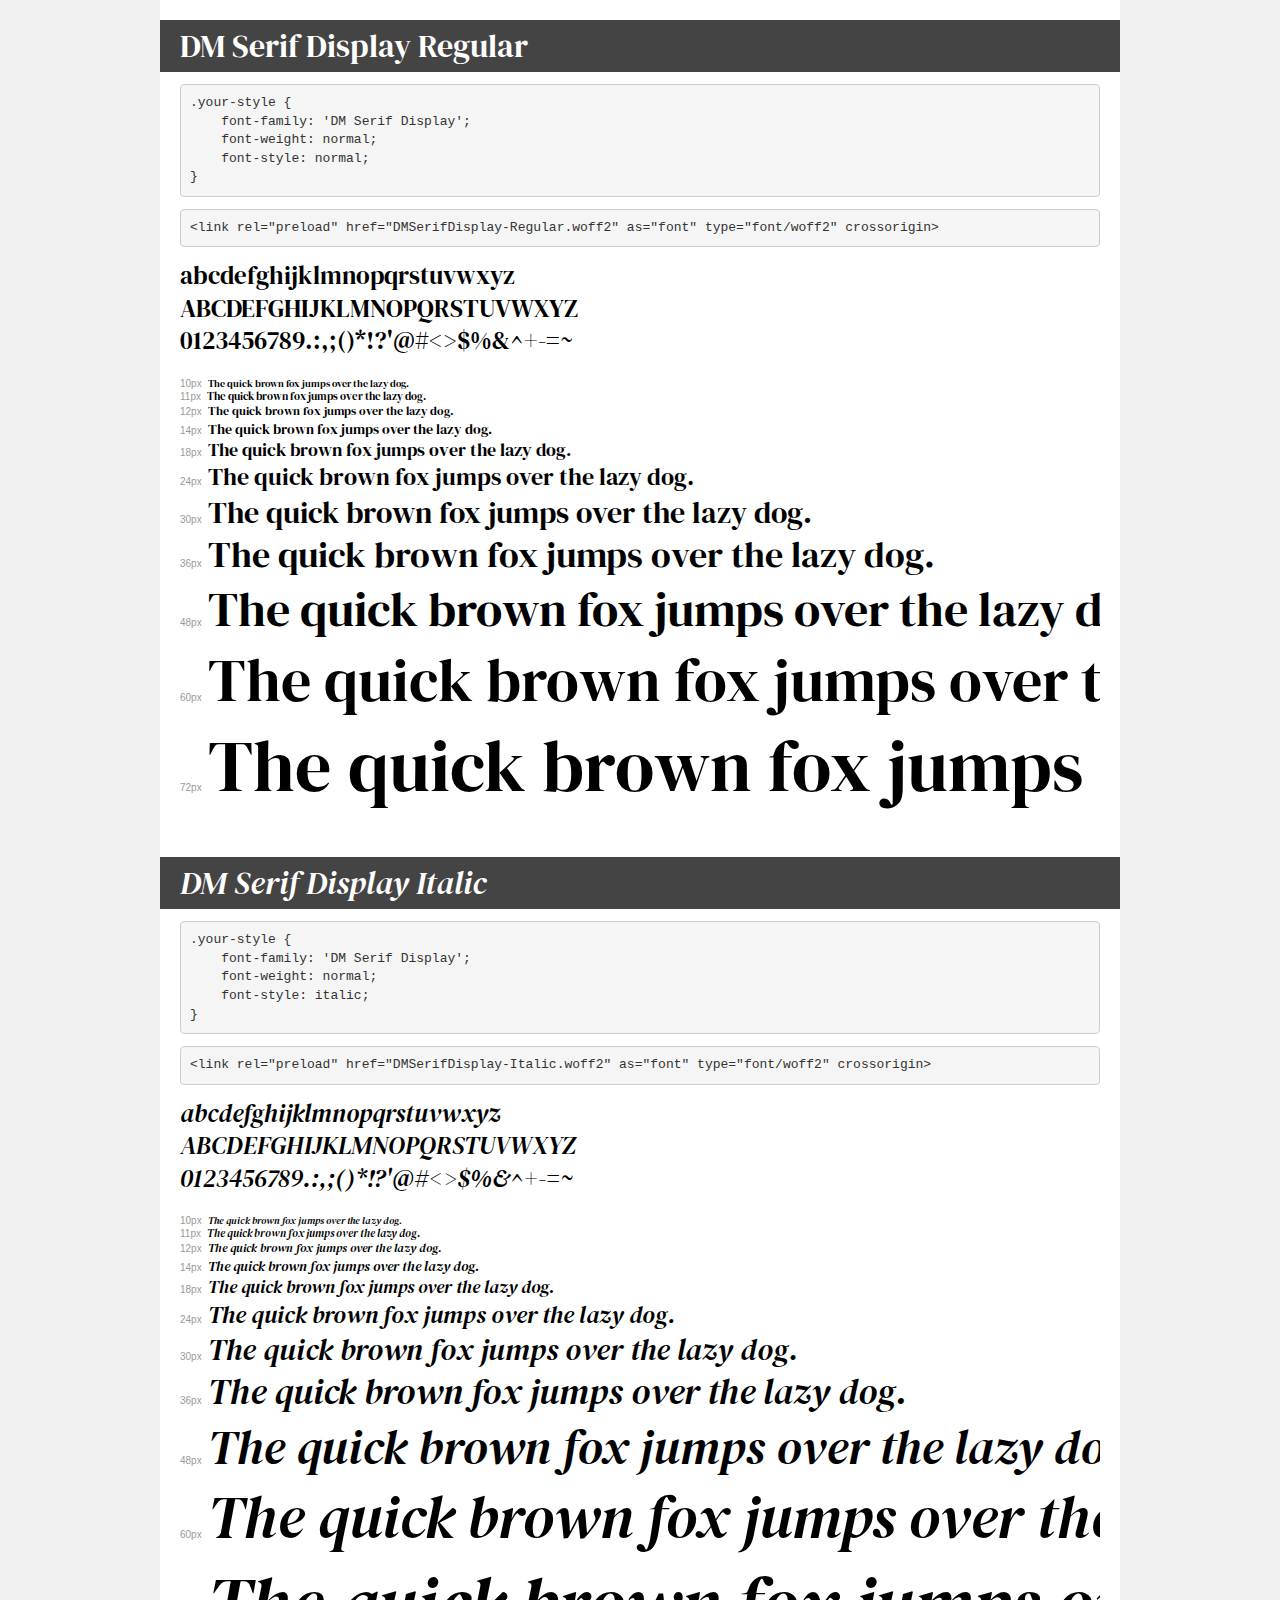
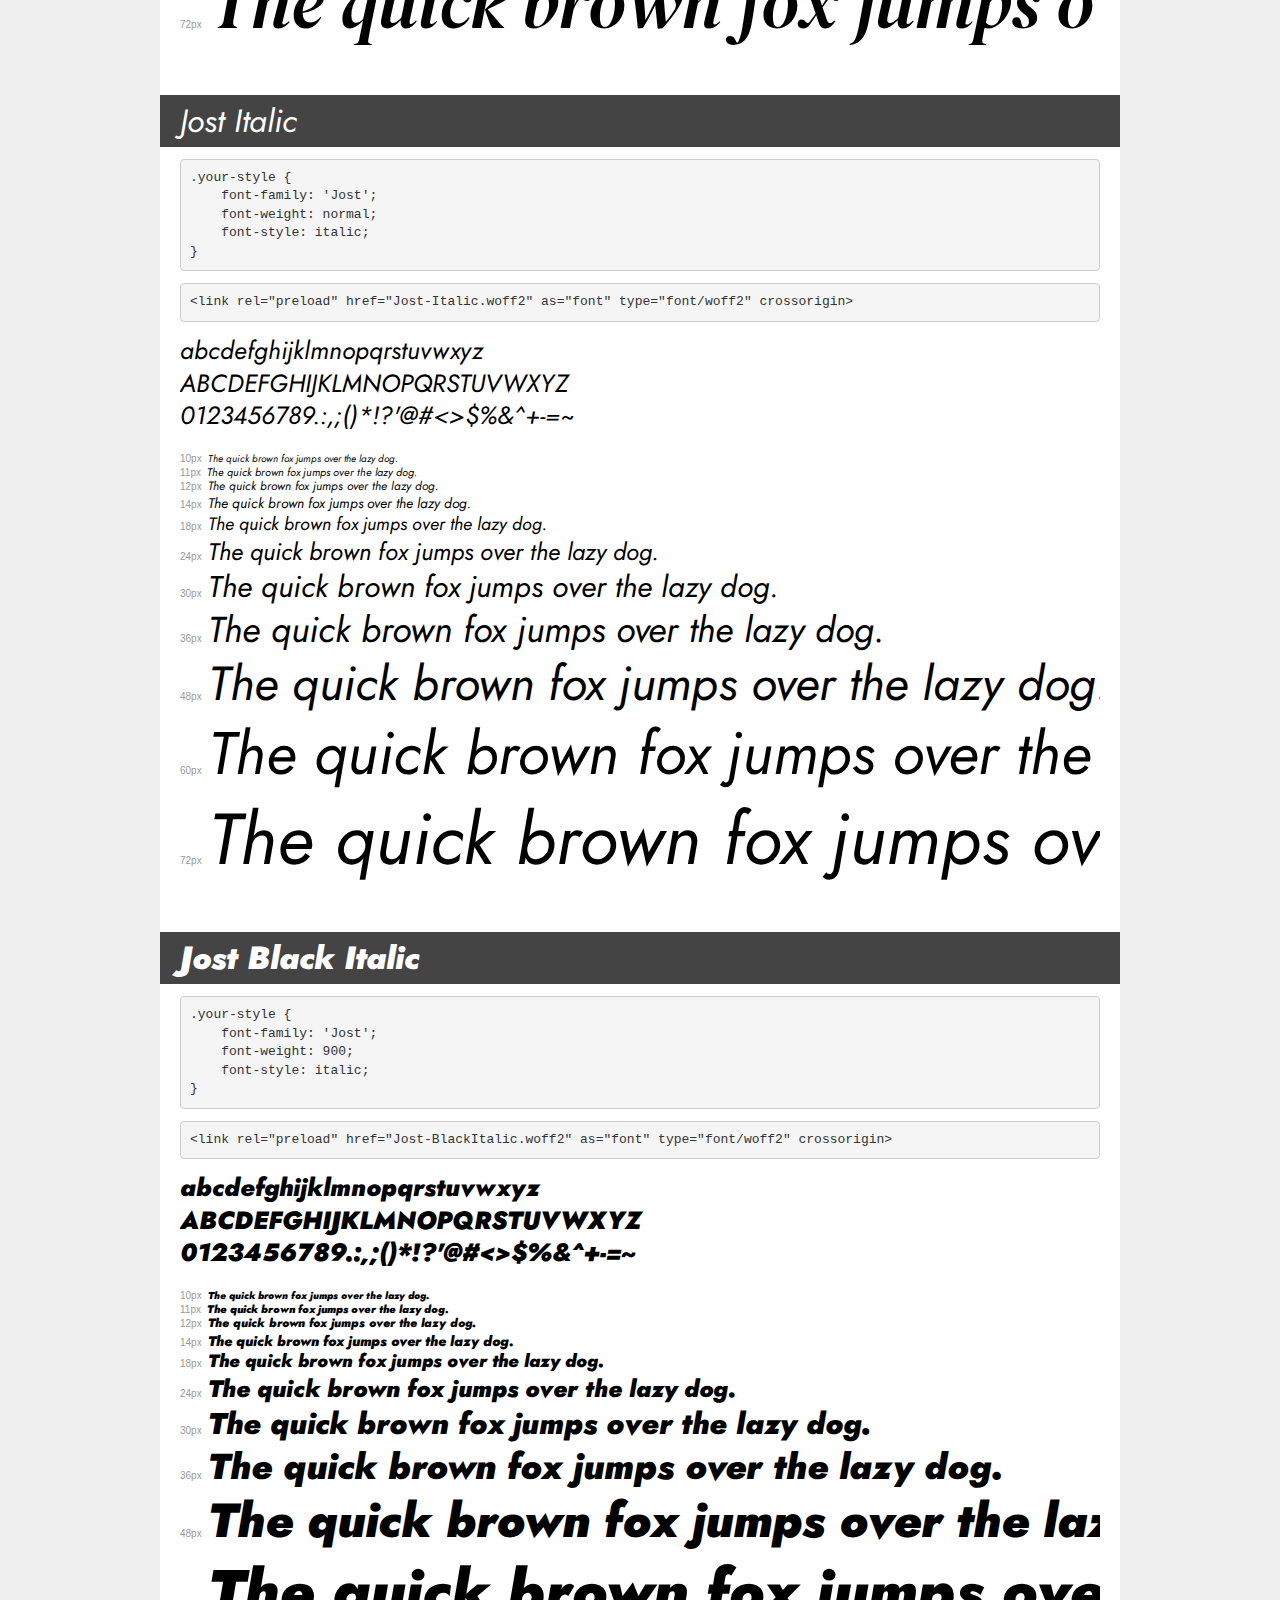
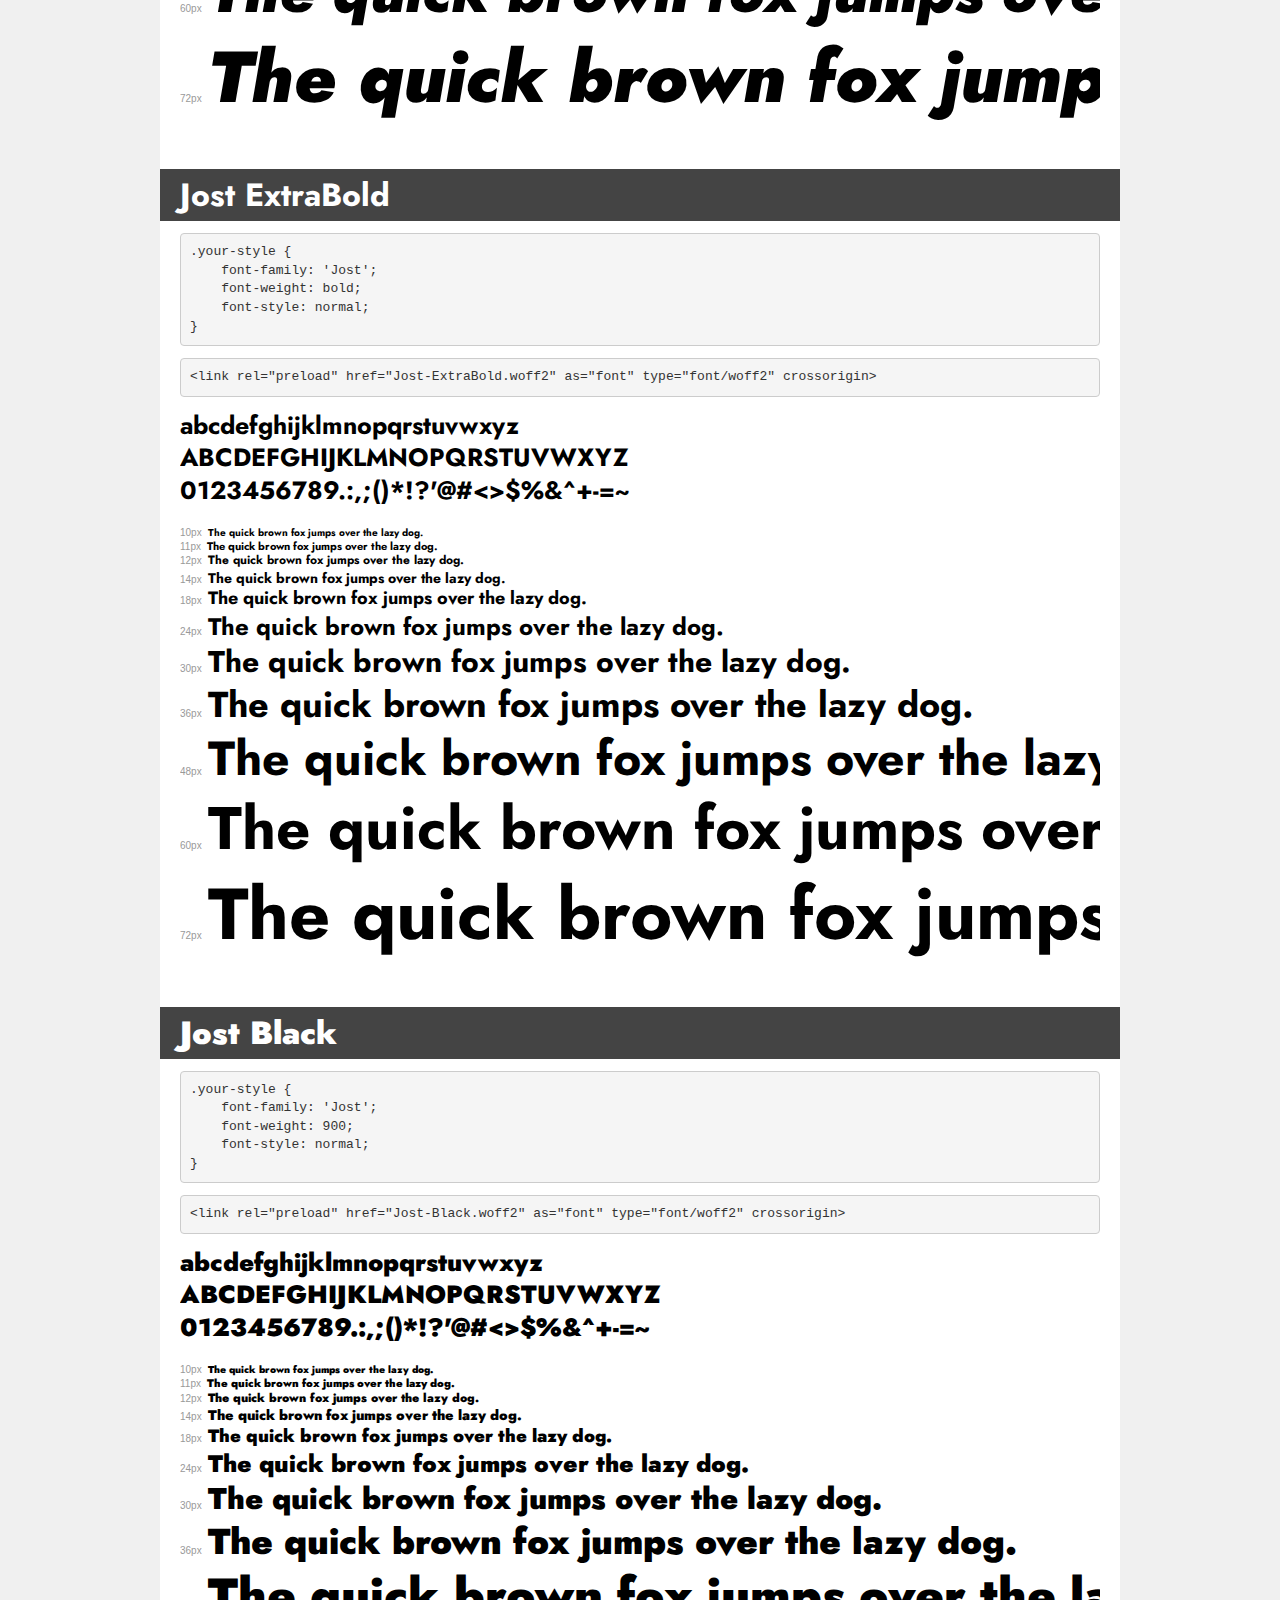
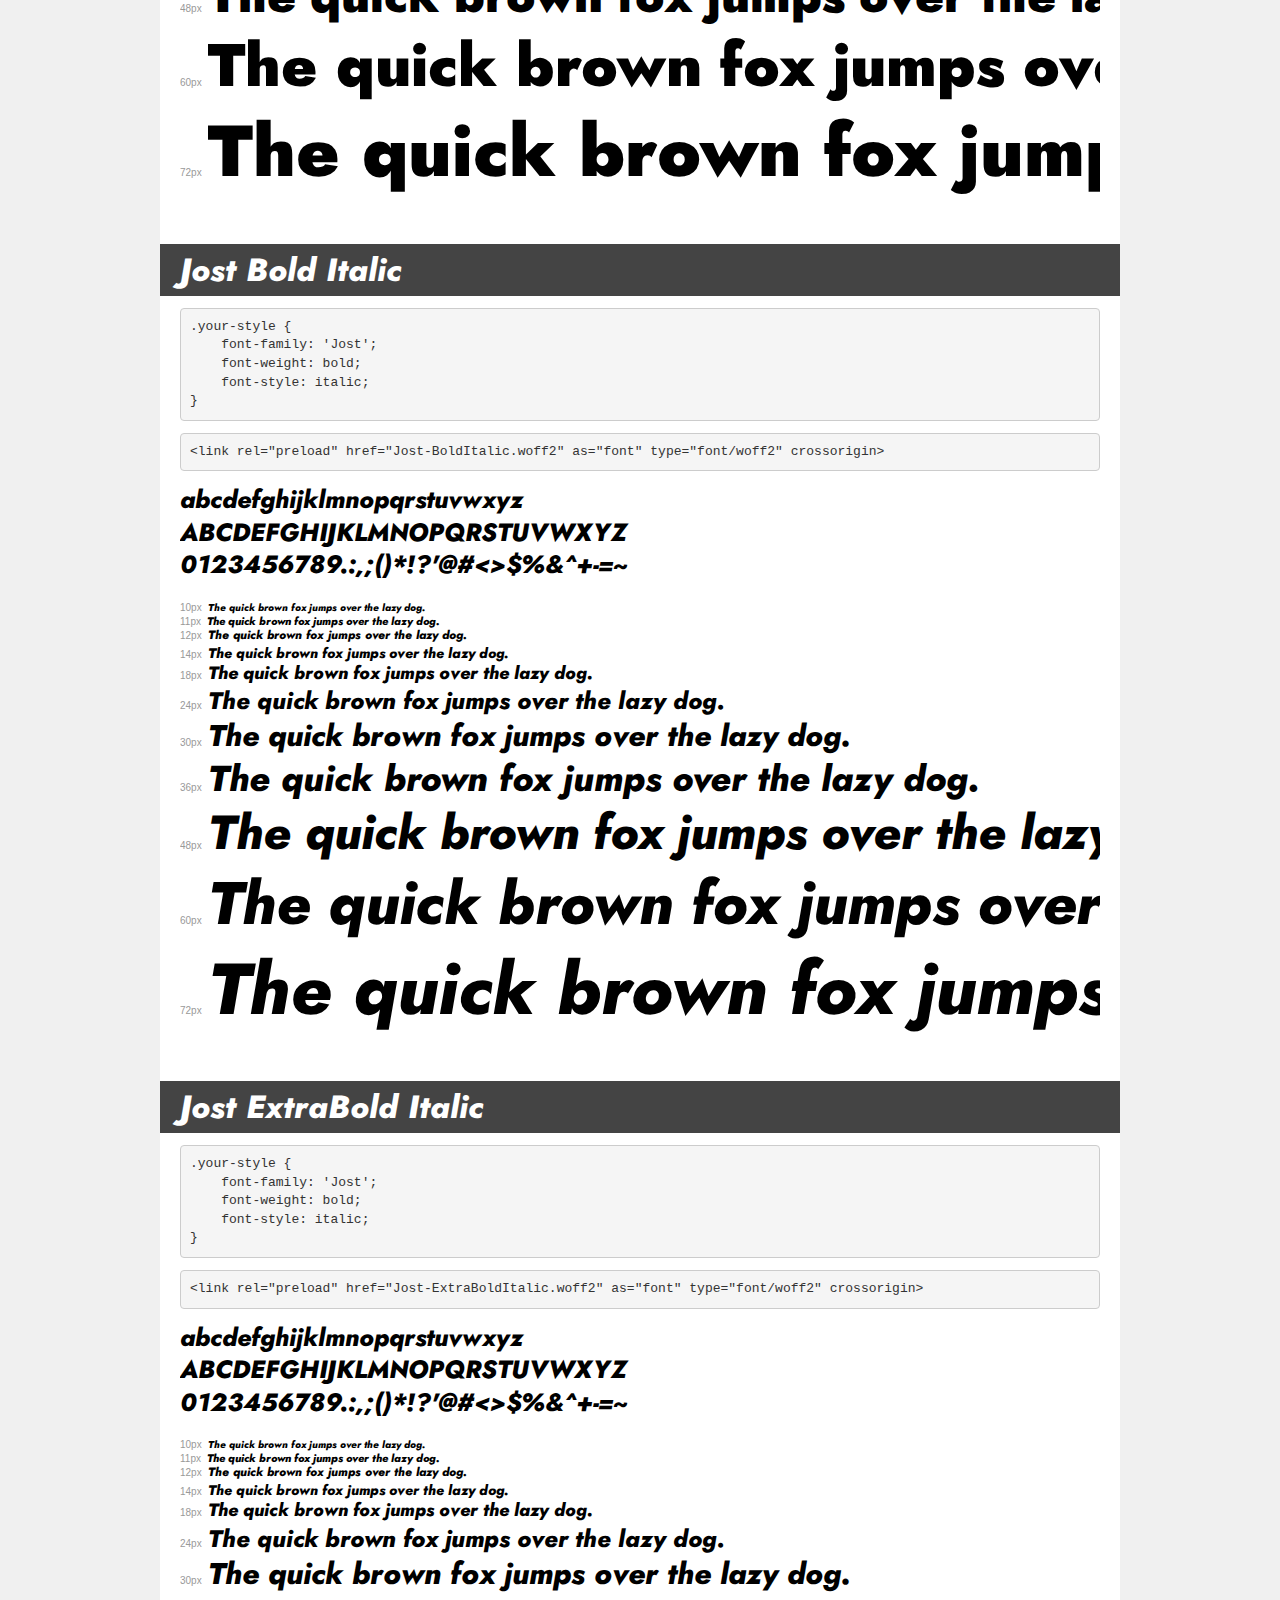
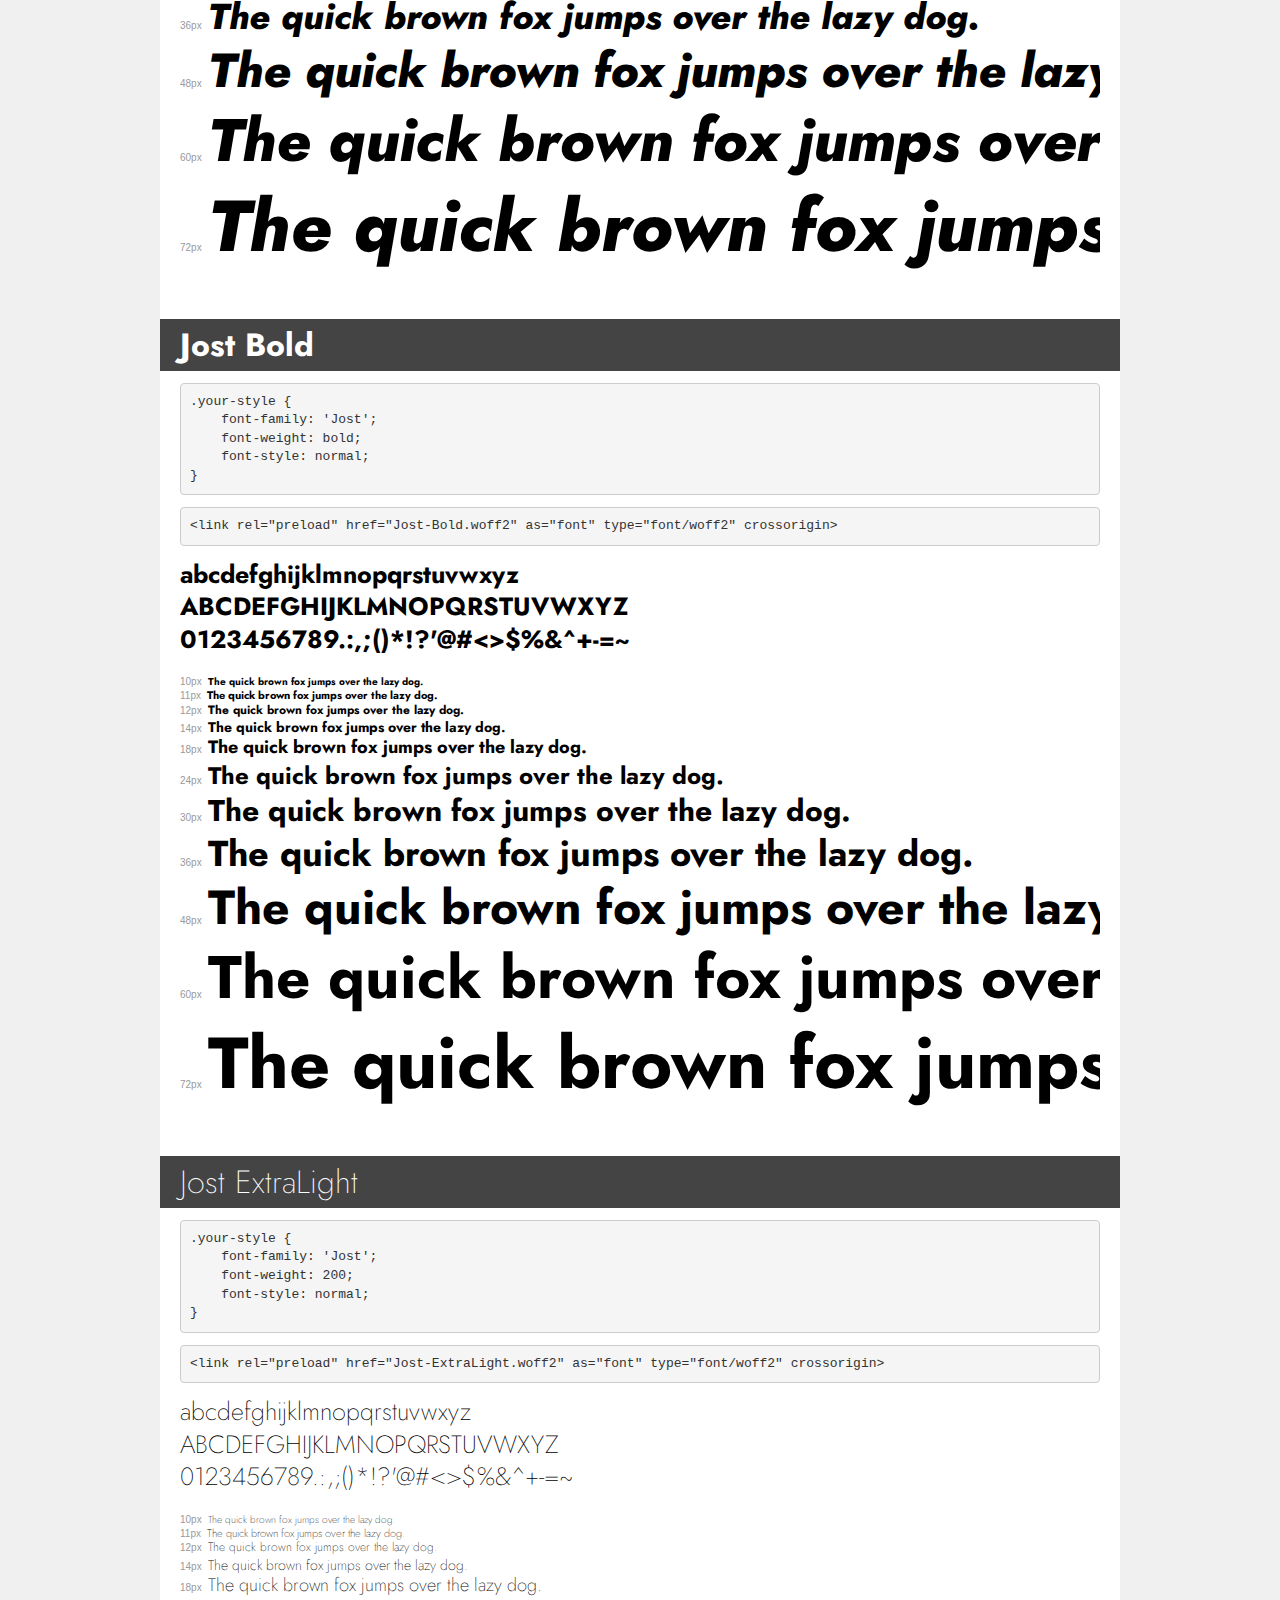
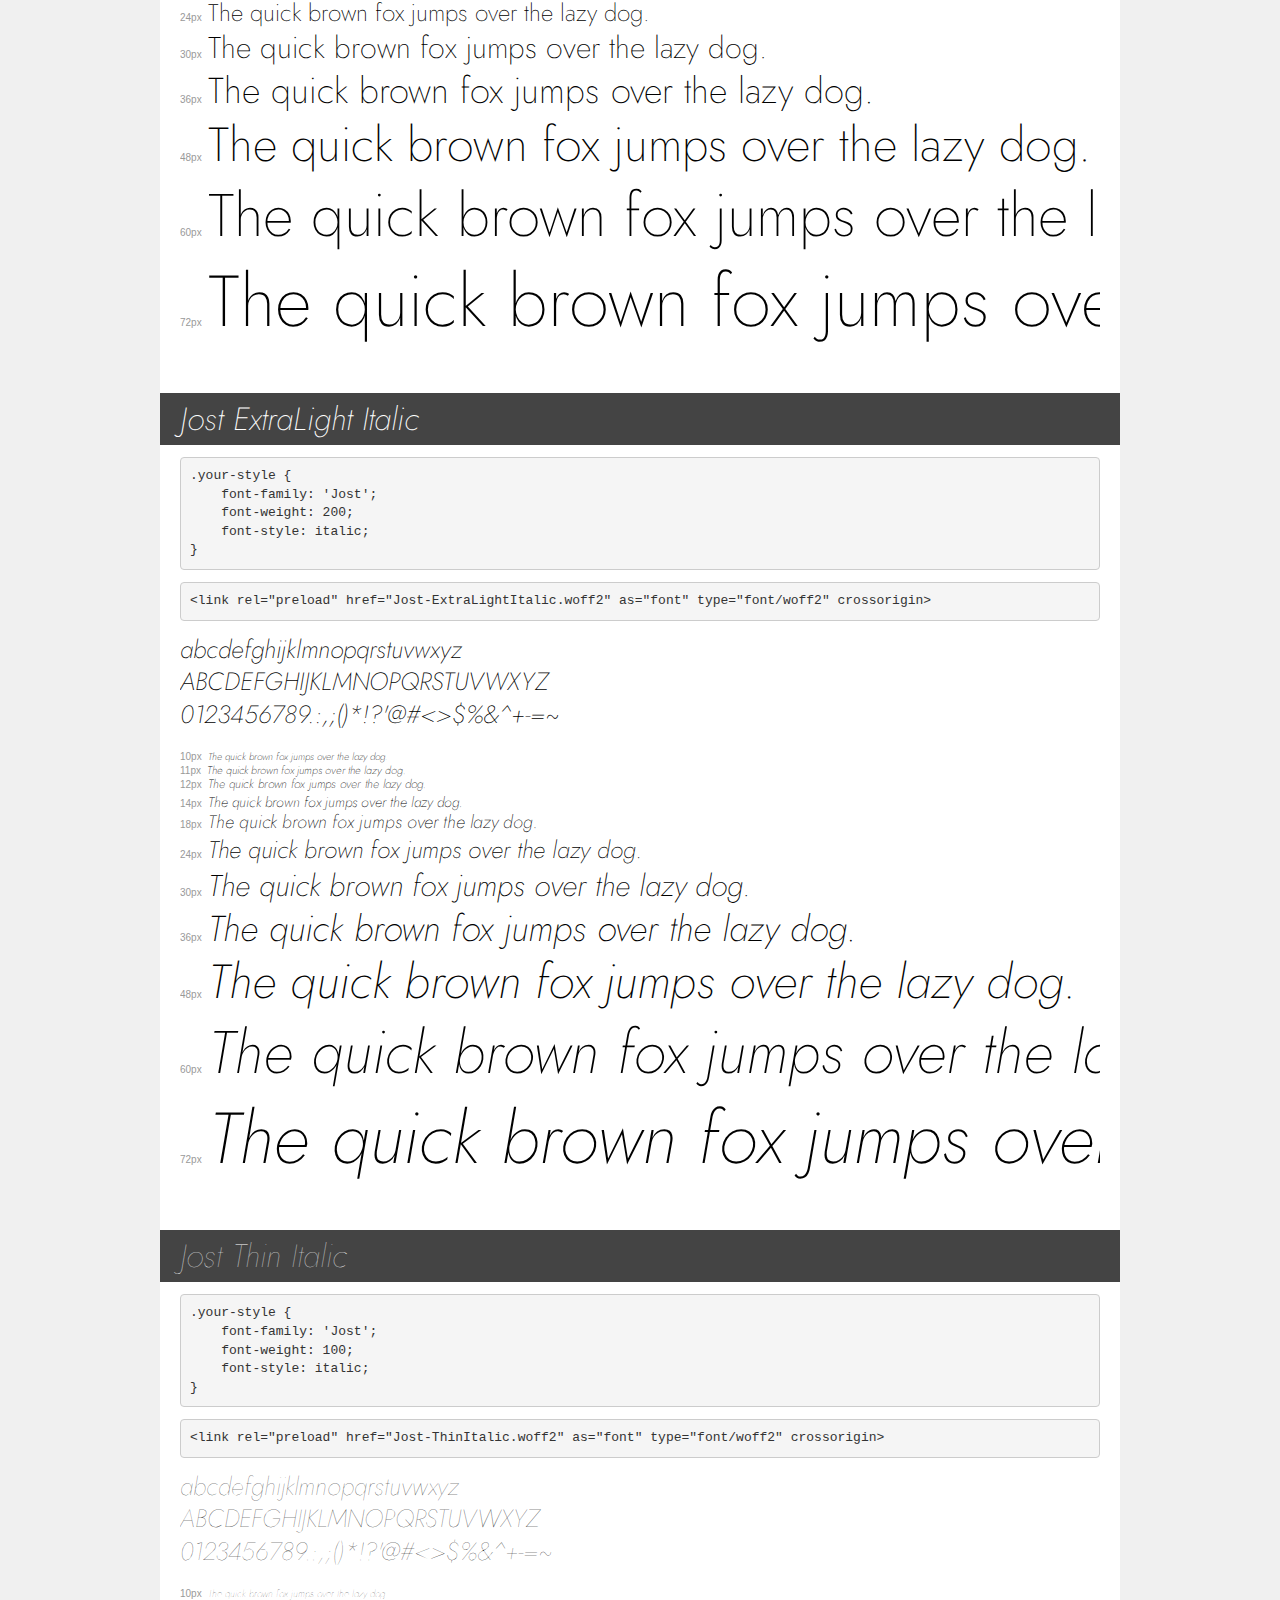
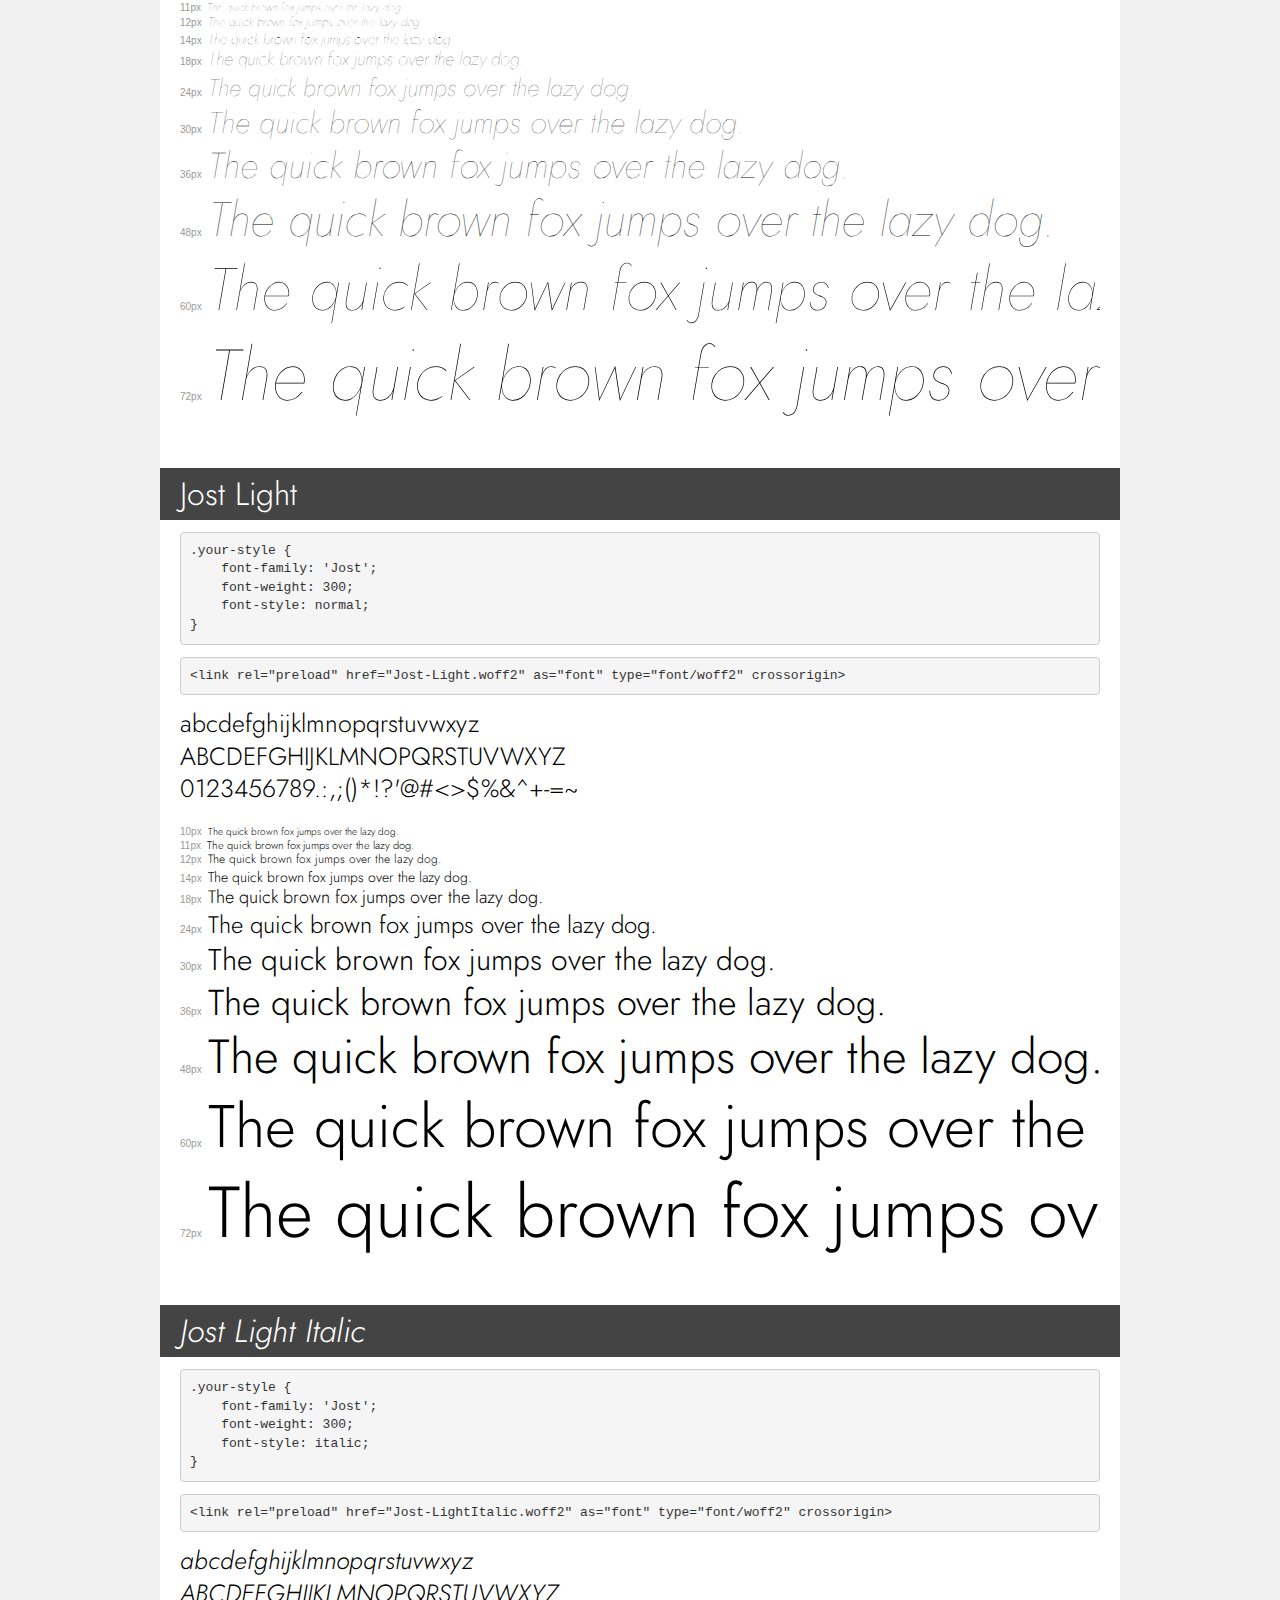
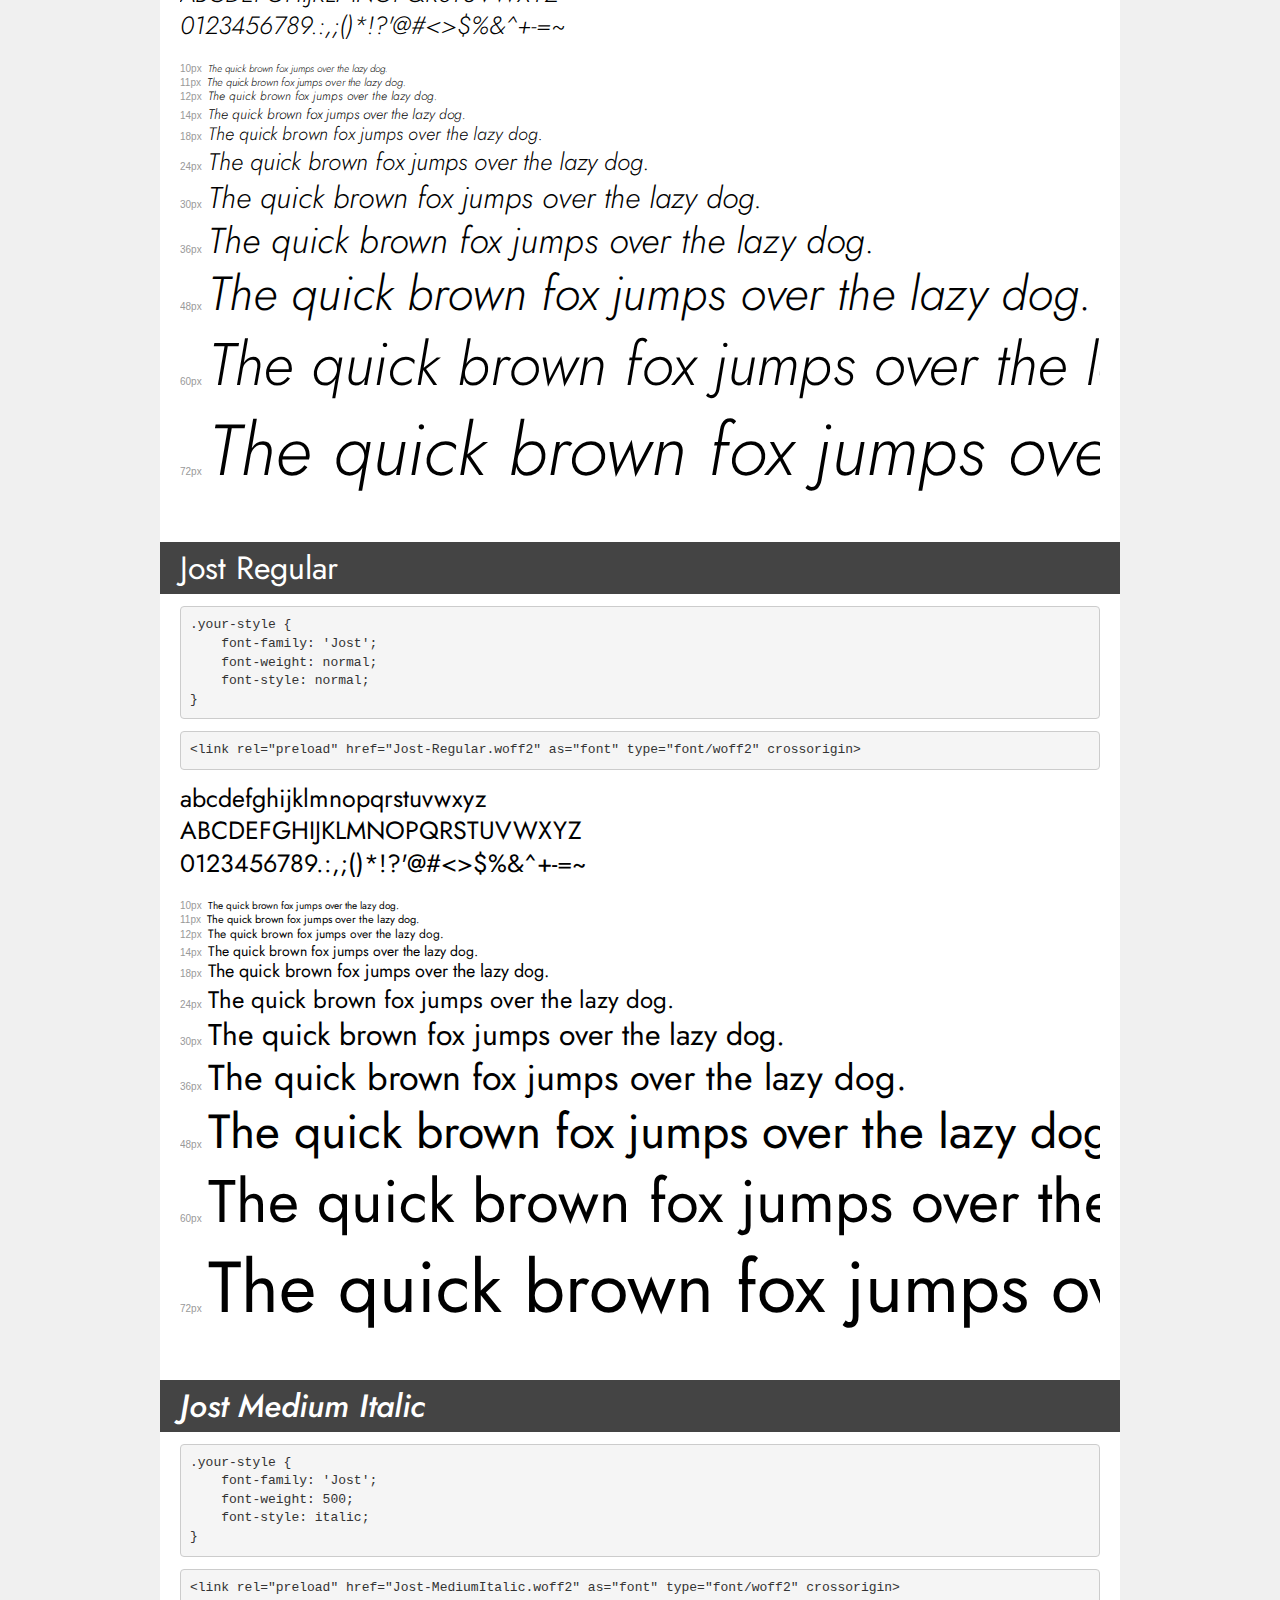
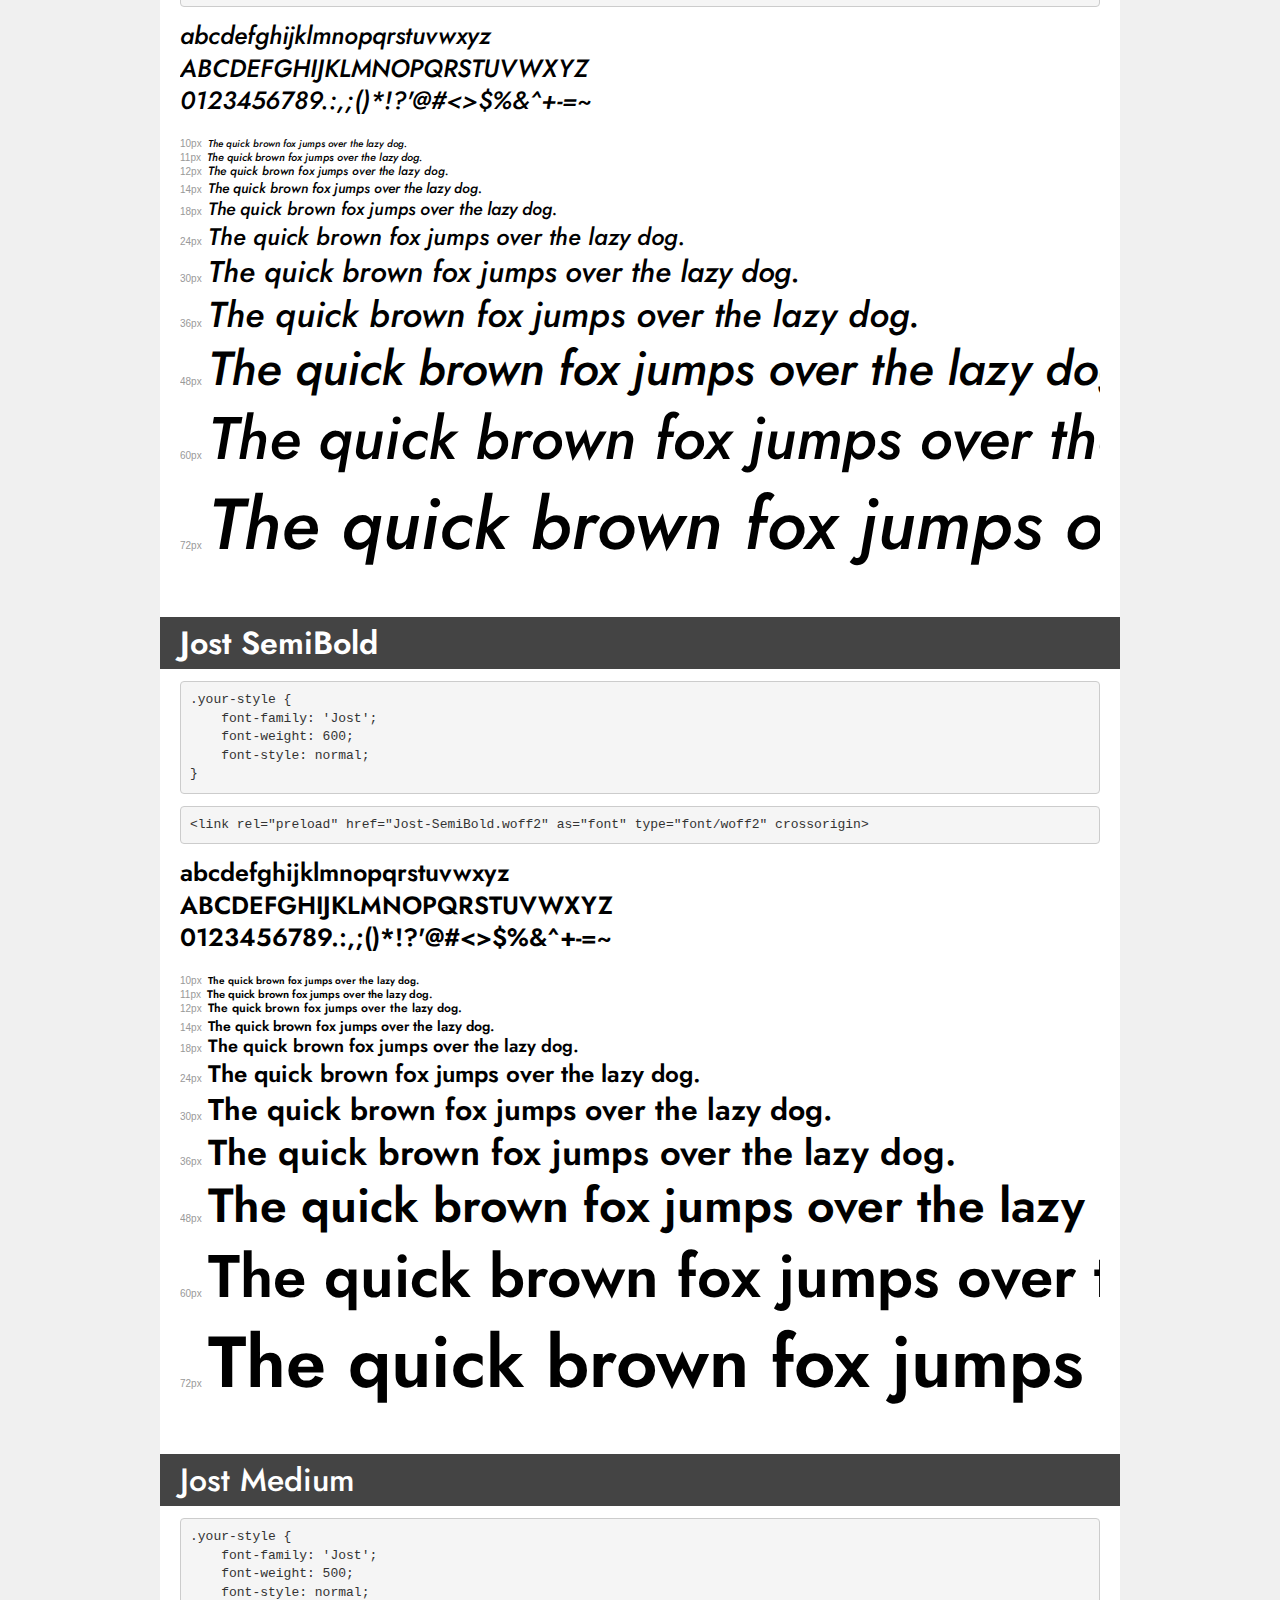
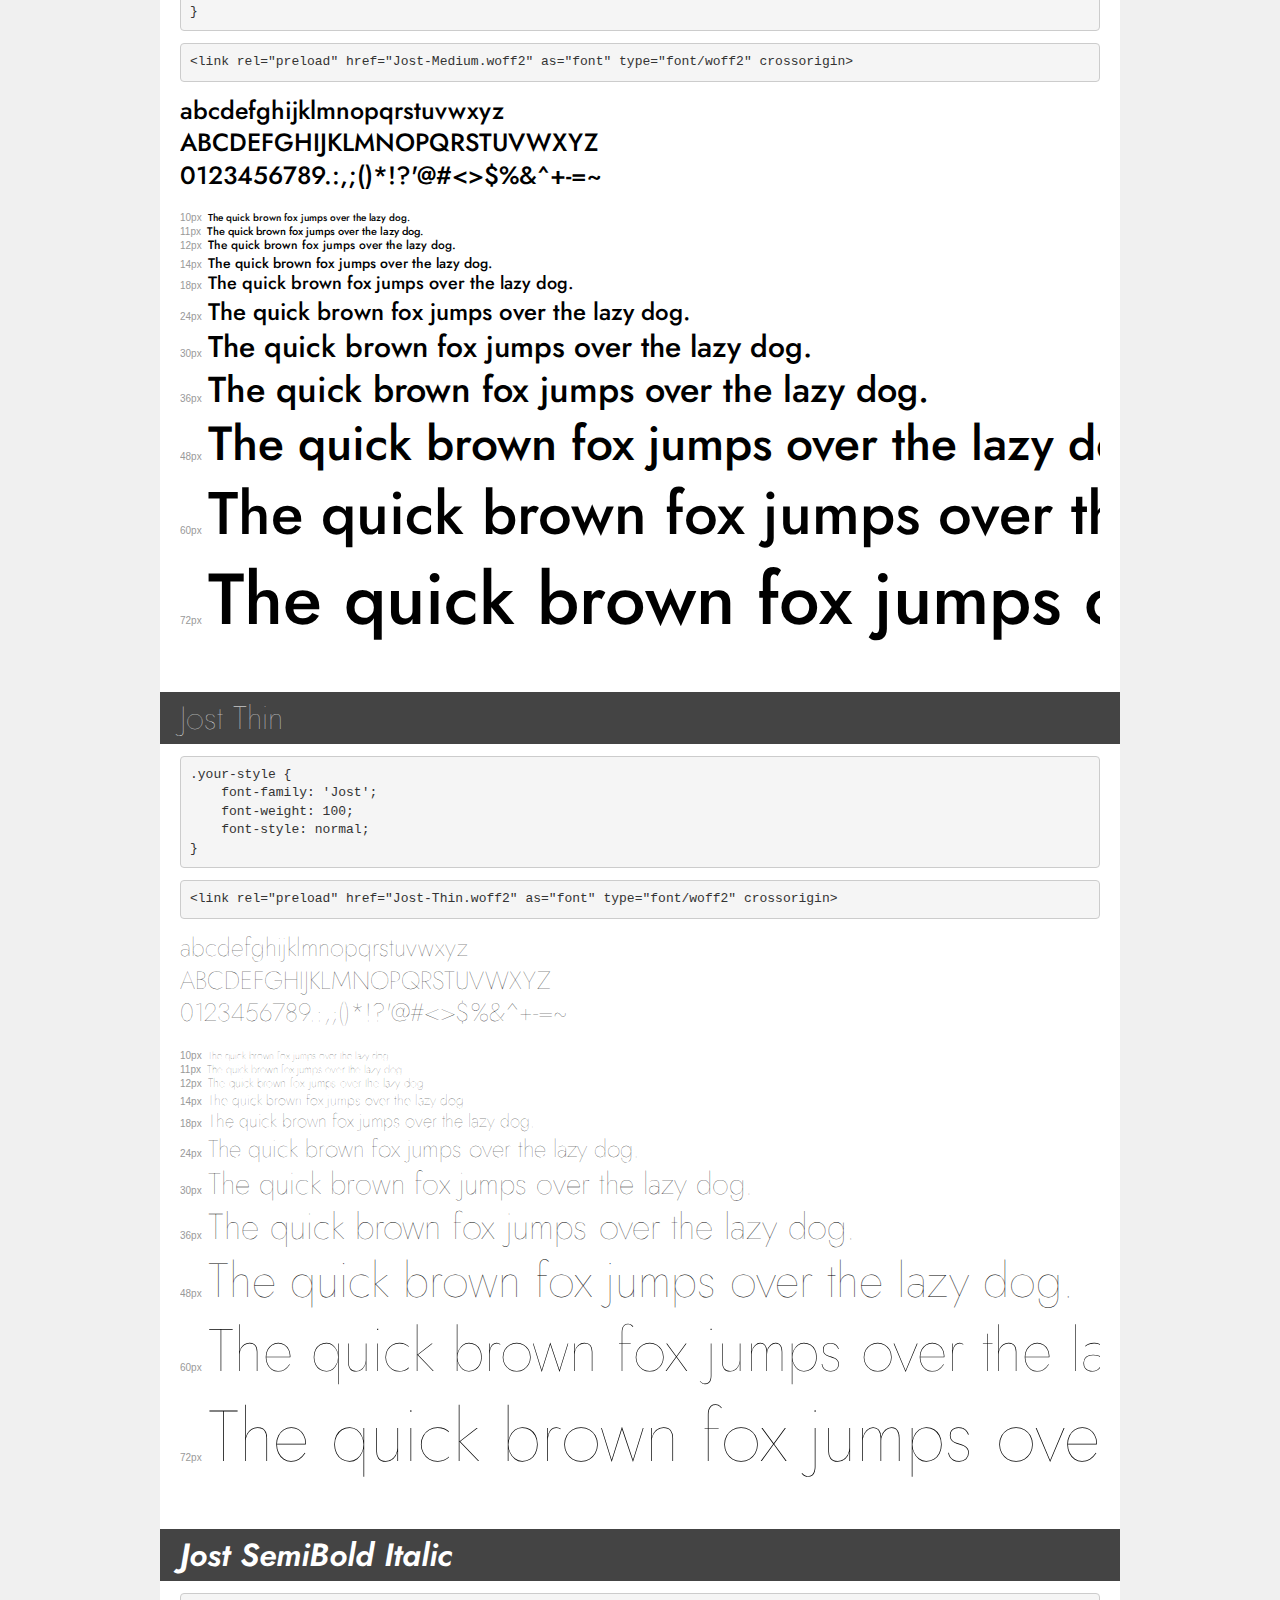
<file: styles/dm/demo.html>
<!DOCTYPE html>
<html lang="en">
<head>
    <meta charset="utf-8">
    <meta http-equiv="X-UA-Compatible" content="IE=edge">
    <meta name="viewport" content="width=device-width, initial-scale=1">
    <meta name="robots" content="noindex, noarchive">
    <meta name="format-detection" content="telephone=no">
    <title>Transfonter demo</title>
    <link href="stylesheet.css" rel="stylesheet">
    <style>
        /*
        http://meyerweb.com/eric/tools/css/reset/
        v2.0 | 20110126
        License: none (public domain)
        */
        html, body, div, span, applet, object, iframe,
        h1, h2, h3, h4, h5, h6, p, blockquote, pre,
        a, abbr, acronym, address, big, cite, code,
        del, dfn, em, img, ins, kbd, q, s, samp,
        small, strike, strong, sub, sup, tt, var,
        b, u, i, center,
        dl, dt, dd, ol, ul, li,
        fieldset, form, label, legend,
        table, caption, tbody, tfoot, thead, tr, th, td,
        article, aside, canvas, details, embed,
        figure, figcaption, footer, header, hgroup,
        menu, nav, output, ruby, section, summary,
        time, mark, audio, video {
            margin: 0;
            padding: 0;
            border: 0;
            font-size: 100%;
            font: inherit;
            vertical-align: baseline;
        }
        /* HTML5 display-role reset for older browsers */
        article, aside, details, figcaption, figure,
        footer, header, hgroup, menu, nav, section {
            display: block;
        }
        body {
            line-height: 1;
        }
        ol, ul {
            list-style: none;
        }
        blockquote, q {
            quotes: none;
        }
        blockquote:before, blockquote:after,
        q:before, q:after {
            content: '';
            content: none;
        }
        table {
            border-collapse: collapse;
            border-spacing: 0;
        }
        /* demo styles */
        body {
            background: #f0f0f0;
            color: #000;
        }
        .page {
            background: #fff;
            width: 920px;
            margin: 0 auto;
            padding: 20px 20px 0 20px;
            overflow: hidden;
        }
        .font-container {
            overflow-x: auto;
            overflow-y: hidden;
            margin-bottom: 40px;
            line-height: 1.3;
            white-space: nowrap;
            padding-bottom: 5px;
        }
        h1 {
            position: relative;
            background: #444;
            font-size: 32px;
            color: #fff;
            padding: 10px 20px;
            margin: 0 -20px 12px -20px;
        }
        .letters {
            font-size: 25px;
            margin-bottom: 20px;
        }
        .s10:before {
            content: '10px';
        }
        .s11:before {
            content: '11px';
        }
        .s12:before {
            content: '12px';
        }
        .s14:before {
            content: '14px';
        }
        .s18:before {
            content: '18px';
        }
        .s24:before {
            content: '24px';
        }
        .s30:before {
            content: '30px';
        }
        .s36:before {
            content: '36px';
        }
        .s48:before {
            content: '48px';
        }
        .s60:before {
            content: '60px';
        }
        .s72:before {
            content: '72px';
        }
        .s10:before, .s11:before, .s12:before, .s14:before,
        .s18:before, .s24:before, .s30:before, .s36:before,
        .s48:before, .s60:before, .s72:before {
            font-family: Arial, sans-serif;
            font-size: 10px;
            font-weight: normal;
            font-style: normal;
            color: #999;
            padding-right: 6px;
        }
        pre {
            display: block;
            padding: 9px;
            margin: 0 0 12px;
            font-family: Monaco, Menlo, Consolas, "Courier New", monospace;
            font-size: 13px;
            line-height: 1.428571429;
            color: #333;
            font-weight: normal;
            font-style: normal;
            background-color: #f5f5f5;
            border: 1px solid #ccc;
            overflow-x: auto;
            border-radius: 4px;
        }
        /* responsive */
        @media (max-width: 959px) {
            .page {
                width: auto;
                margin: 0;
            }
        }
    </style>
</head>
<body>
<div class="page">
    <div class="demo">
        <h1 style="font-family: 'DM Serif Display'; font-weight: normal; font-style: normal;">DM Serif Display Regular</h1>
        <pre title="Usage">.your-style {
    font-family: 'DM Serif Display';
    font-weight: normal;
    font-style: normal;
}</pre>
        <pre title="Preload (optional)">
&lt;link rel=&quot;preload&quot; href=&quot;DMSerifDisplay-Regular.woff2&quot; as=&quot;font&quot; type=&quot;font/woff2&quot; crossorigin&gt;</pre>
        <div class="font-container" style="font-family: 'DM Serif Display'; font-weight: normal; font-style: normal;">
            <p class="letters">
                abcdefghijklmnopqrstuvwxyz<br>
ABCDEFGHIJKLMNOPQRSTUVWXYZ<br>
                0123456789.:,;()*!?'@#&lt;&gt;$%&^+-=~
            </p>
            <p class="s10" style="font-size: 10px;">The quick brown fox jumps over the lazy dog.</p>
            <p class="s11" style="font-size: 11px;">The quick brown fox jumps over the lazy dog.</p>
            <p class="s12" style="font-size: 12px;">The quick brown fox jumps over the lazy dog.</p>
            <p class="s14" style="font-size: 14px;">The quick brown fox jumps over the lazy dog.</p>
            <p class="s18" style="font-size: 18px;">The quick brown fox jumps over the lazy dog.</p>
            <p class="s24" style="font-size: 24px;">The quick brown fox jumps over the lazy dog.</p>
            <p class="s30" style="font-size: 30px;">The quick brown fox jumps over the lazy dog.</p>
            <p class="s36" style="font-size: 36px;">The quick brown fox jumps over the lazy dog.</p>
            <p class="s48" style="font-size: 48px;">The quick brown fox jumps over the lazy dog.</p>
            <p class="s60" style="font-size: 60px;">The quick brown fox jumps over the lazy dog.</p>
            <p class="s72" style="font-size: 72px;">The quick brown fox jumps over the lazy dog.</p>
        </div>
    </div>

    <div class="demo">
        <h1 style="font-family: 'DM Serif Display'; font-weight: normal; font-style: italic;">DM Serif Display Italic</h1>
        <pre title="Usage">.your-style {
    font-family: 'DM Serif Display';
    font-weight: normal;
    font-style: italic;
}</pre>
        <pre title="Preload (optional)">
&lt;link rel=&quot;preload&quot; href=&quot;DMSerifDisplay-Italic.woff2&quot; as=&quot;font&quot; type=&quot;font/woff2&quot; crossorigin&gt;</pre>
        <div class="font-container" style="font-family: 'DM Serif Display'; font-weight: normal; font-style: italic;">
            <p class="letters">
                abcdefghijklmnopqrstuvwxyz<br>
ABCDEFGHIJKLMNOPQRSTUVWXYZ<br>
                0123456789.:,;()*!?'@#&lt;&gt;$%&^+-=~
            </p>
            <p class="s10" style="font-size: 10px;">The quick brown fox jumps over the lazy dog.</p>
            <p class="s11" style="font-size: 11px;">The quick brown fox jumps over the lazy dog.</p>
            <p class="s12" style="font-size: 12px;">The quick brown fox jumps over the lazy dog.</p>
            <p class="s14" style="font-size: 14px;">The quick brown fox jumps over the lazy dog.</p>
            <p class="s18" style="font-size: 18px;">The quick brown fox jumps over the lazy dog.</p>
            <p class="s24" style="font-size: 24px;">The quick brown fox jumps over the lazy dog.</p>
            <p class="s30" style="font-size: 30px;">The quick brown fox jumps over the lazy dog.</p>
            <p class="s36" style="font-size: 36px;">The quick brown fox jumps over the lazy dog.</p>
            <p class="s48" style="font-size: 48px;">The quick brown fox jumps over the lazy dog.</p>
            <p class="s60" style="font-size: 60px;">The quick brown fox jumps over the lazy dog.</p>
            <p class="s72" style="font-size: 72px;">The quick brown fox jumps over the lazy dog.</p>
        </div>
    </div>

    <div class="demo">
        <h1 style="font-family: 'Jost'; font-weight: normal; font-style: italic;">Jost Italic</h1>
        <pre title="Usage">.your-style {
    font-family: 'Jost';
    font-weight: normal;
    font-style: italic;
}</pre>
        <pre title="Preload (optional)">
&lt;link rel=&quot;preload&quot; href=&quot;Jost-Italic.woff2&quot; as=&quot;font&quot; type=&quot;font/woff2&quot; crossorigin&gt;</pre>
        <div class="font-container" style="font-family: 'Jost'; font-weight: normal; font-style: italic;">
            <p class="letters">
                abcdefghijklmnopqrstuvwxyz<br>
ABCDEFGHIJKLMNOPQRSTUVWXYZ<br>
                0123456789.:,;()*!?'@#&lt;&gt;$%&^+-=~
            </p>
            <p class="s10" style="font-size: 10px;">The quick brown fox jumps over the lazy dog.</p>
            <p class="s11" style="font-size: 11px;">The quick brown fox jumps over the lazy dog.</p>
            <p class="s12" style="font-size: 12px;">The quick brown fox jumps over the lazy dog.</p>
            <p class="s14" style="font-size: 14px;">The quick brown fox jumps over the lazy dog.</p>
            <p class="s18" style="font-size: 18px;">The quick brown fox jumps over the lazy dog.</p>
            <p class="s24" style="font-size: 24px;">The quick brown fox jumps over the lazy dog.</p>
            <p class="s30" style="font-size: 30px;">The quick brown fox jumps over the lazy dog.</p>
            <p class="s36" style="font-size: 36px;">The quick brown fox jumps over the lazy dog.</p>
            <p class="s48" style="font-size: 48px;">The quick brown fox jumps over the lazy dog.</p>
            <p class="s60" style="font-size: 60px;">The quick brown fox jumps over the lazy dog.</p>
            <p class="s72" style="font-size: 72px;">The quick brown fox jumps over the lazy dog.</p>
        </div>
    </div>

    <div class="demo">
        <h1 style="font-family: 'Jost'; font-weight: 900; font-style: italic;">Jost Black Italic</h1>
        <pre title="Usage">.your-style {
    font-family: 'Jost';
    font-weight: 900;
    font-style: italic;
}</pre>
        <pre title="Preload (optional)">
&lt;link rel=&quot;preload&quot; href=&quot;Jost-BlackItalic.woff2&quot; as=&quot;font&quot; type=&quot;font/woff2&quot; crossorigin&gt;</pre>
        <div class="font-container" style="font-family: 'Jost'; font-weight: 900; font-style: italic;">
            <p class="letters">
                abcdefghijklmnopqrstuvwxyz<br>
ABCDEFGHIJKLMNOPQRSTUVWXYZ<br>
                0123456789.:,;()*!?'@#&lt;&gt;$%&^+-=~
            </p>
            <p class="s10" style="font-size: 10px;">The quick brown fox jumps over the lazy dog.</p>
            <p class="s11" style="font-size: 11px;">The quick brown fox jumps over the lazy dog.</p>
            <p class="s12" style="font-size: 12px;">The quick brown fox jumps over the lazy dog.</p>
            <p class="s14" style="font-size: 14px;">The quick brown fox jumps over the lazy dog.</p>
            <p class="s18" style="font-size: 18px;">The quick brown fox jumps over the lazy dog.</p>
            <p class="s24" style="font-size: 24px;">The quick brown fox jumps over the lazy dog.</p>
            <p class="s30" style="font-size: 30px;">The quick brown fox jumps over the lazy dog.</p>
            <p class="s36" style="font-size: 36px;">The quick brown fox jumps over the lazy dog.</p>
            <p class="s48" style="font-size: 48px;">The quick brown fox jumps over the lazy dog.</p>
            <p class="s60" style="font-size: 60px;">The quick brown fox jumps over the lazy dog.</p>
            <p class="s72" style="font-size: 72px;">The quick brown fox jumps over the lazy dog.</p>
        </div>
    </div>

    <div class="demo">
        <h1 style="font-family: 'Jost'; font-weight: bold; font-style: normal;">Jost ExtraBold</h1>
        <pre title="Usage">.your-style {
    font-family: 'Jost';
    font-weight: bold;
    font-style: normal;
}</pre>
        <pre title="Preload (optional)">
&lt;link rel=&quot;preload&quot; href=&quot;Jost-ExtraBold.woff2&quot; as=&quot;font&quot; type=&quot;font/woff2&quot; crossorigin&gt;</pre>
        <div class="font-container" style="font-family: 'Jost'; font-weight: bold; font-style: normal;">
            <p class="letters">
                abcdefghijklmnopqrstuvwxyz<br>
ABCDEFGHIJKLMNOPQRSTUVWXYZ<br>
                0123456789.:,;()*!?'@#&lt;&gt;$%&^+-=~
            </p>
            <p class="s10" style="font-size: 10px;">The quick brown fox jumps over the lazy dog.</p>
            <p class="s11" style="font-size: 11px;">The quick brown fox jumps over the lazy dog.</p>
            <p class="s12" style="font-size: 12px;">The quick brown fox jumps over the lazy dog.</p>
            <p class="s14" style="font-size: 14px;">The quick brown fox jumps over the lazy dog.</p>
            <p class="s18" style="font-size: 18px;">The quick brown fox jumps over the lazy dog.</p>
            <p class="s24" style="font-size: 24px;">The quick brown fox jumps over the lazy dog.</p>
            <p class="s30" style="font-size: 30px;">The quick brown fox jumps over the lazy dog.</p>
            <p class="s36" style="font-size: 36px;">The quick brown fox jumps over the lazy dog.</p>
            <p class="s48" style="font-size: 48px;">The quick brown fox jumps over the lazy dog.</p>
            <p class="s60" style="font-size: 60px;">The quick brown fox jumps over the lazy dog.</p>
            <p class="s72" style="font-size: 72px;">The quick brown fox jumps over the lazy dog.</p>
        </div>
    </div>

    <div class="demo">
        <h1 style="font-family: 'Jost'; font-weight: 900; font-style: normal;">Jost Black</h1>
        <pre title="Usage">.your-style {
    font-family: 'Jost';
    font-weight: 900;
    font-style: normal;
}</pre>
        <pre title="Preload (optional)">
&lt;link rel=&quot;preload&quot; href=&quot;Jost-Black.woff2&quot; as=&quot;font&quot; type=&quot;font/woff2&quot; crossorigin&gt;</pre>
        <div class="font-container" style="font-family: 'Jost'; font-weight: 900; font-style: normal;">
            <p class="letters">
                abcdefghijklmnopqrstuvwxyz<br>
ABCDEFGHIJKLMNOPQRSTUVWXYZ<br>
                0123456789.:,;()*!?'@#&lt;&gt;$%&^+-=~
            </p>
            <p class="s10" style="font-size: 10px;">The quick brown fox jumps over the lazy dog.</p>
            <p class="s11" style="font-size: 11px;">The quick brown fox jumps over the lazy dog.</p>
            <p class="s12" style="font-size: 12px;">The quick brown fox jumps over the lazy dog.</p>
            <p class="s14" style="font-size: 14px;">The quick brown fox jumps over the lazy dog.</p>
            <p class="s18" style="font-size: 18px;">The quick brown fox jumps over the lazy dog.</p>
            <p class="s24" style="font-size: 24px;">The quick brown fox jumps over the lazy dog.</p>
            <p class="s30" style="font-size: 30px;">The quick brown fox jumps over the lazy dog.</p>
            <p class="s36" style="font-size: 36px;">The quick brown fox jumps over the lazy dog.</p>
            <p class="s48" style="font-size: 48px;">The quick brown fox jumps over the lazy dog.</p>
            <p class="s60" style="font-size: 60px;">The quick brown fox jumps over the lazy dog.</p>
            <p class="s72" style="font-size: 72px;">The quick brown fox jumps over the lazy dog.</p>
        </div>
    </div>

    <div class="demo">
        <h1 style="font-family: 'Jost'; font-weight: bold; font-style: italic;">Jost Bold Italic</h1>
        <pre title="Usage">.your-style {
    font-family: 'Jost';
    font-weight: bold;
    font-style: italic;
}</pre>
        <pre title="Preload (optional)">
&lt;link rel=&quot;preload&quot; href=&quot;Jost-BoldItalic.woff2&quot; as=&quot;font&quot; type=&quot;font/woff2&quot; crossorigin&gt;</pre>
        <div class="font-container" style="font-family: 'Jost'; font-weight: bold; font-style: italic;">
            <p class="letters">
                abcdefghijklmnopqrstuvwxyz<br>
ABCDEFGHIJKLMNOPQRSTUVWXYZ<br>
                0123456789.:,;()*!?'@#&lt;&gt;$%&^+-=~
            </p>
            <p class="s10" style="font-size: 10px;">The quick brown fox jumps over the lazy dog.</p>
            <p class="s11" style="font-size: 11px;">The quick brown fox jumps over the lazy dog.</p>
            <p class="s12" style="font-size: 12px;">The quick brown fox jumps over the lazy dog.</p>
            <p class="s14" style="font-size: 14px;">The quick brown fox jumps over the lazy dog.</p>
            <p class="s18" style="font-size: 18px;">The quick brown fox jumps over the lazy dog.</p>
            <p class="s24" style="font-size: 24px;">The quick brown fox jumps over the lazy dog.</p>
            <p class="s30" style="font-size: 30px;">The quick brown fox jumps over the lazy dog.</p>
            <p class="s36" style="font-size: 36px;">The quick brown fox jumps over the lazy dog.</p>
            <p class="s48" style="font-size: 48px;">The quick brown fox jumps over the lazy dog.</p>
            <p class="s60" style="font-size: 60px;">The quick brown fox jumps over the lazy dog.</p>
            <p class="s72" style="font-size: 72px;">The quick brown fox jumps over the lazy dog.</p>
        </div>
    </div>

    <div class="demo">
        <h1 style="font-family: 'Jost'; font-weight: bold; font-style: italic;">Jost ExtraBold Italic</h1>
        <pre title="Usage">.your-style {
    font-family: 'Jost';
    font-weight: bold;
    font-style: italic;
}</pre>
        <pre title="Preload (optional)">
&lt;link rel=&quot;preload&quot; href=&quot;Jost-ExtraBoldItalic.woff2&quot; as=&quot;font&quot; type=&quot;font/woff2&quot; crossorigin&gt;</pre>
        <div class="font-container" style="font-family: 'Jost'; font-weight: bold; font-style: italic;">
            <p class="letters">
                abcdefghijklmnopqrstuvwxyz<br>
ABCDEFGHIJKLMNOPQRSTUVWXYZ<br>
                0123456789.:,;()*!?'@#&lt;&gt;$%&^+-=~
            </p>
            <p class="s10" style="font-size: 10px;">The quick brown fox jumps over the lazy dog.</p>
            <p class="s11" style="font-size: 11px;">The quick brown fox jumps over the lazy dog.</p>
            <p class="s12" style="font-size: 12px;">The quick brown fox jumps over the lazy dog.</p>
            <p class="s14" style="font-size: 14px;">The quick brown fox jumps over the lazy dog.</p>
            <p class="s18" style="font-size: 18px;">The quick brown fox jumps over the lazy dog.</p>
            <p class="s24" style="font-size: 24px;">The quick brown fox jumps over the lazy dog.</p>
            <p class="s30" style="font-size: 30px;">The quick brown fox jumps over the lazy dog.</p>
            <p class="s36" style="font-size: 36px;">The quick brown fox jumps over the lazy dog.</p>
            <p class="s48" style="font-size: 48px;">The quick brown fox jumps over the lazy dog.</p>
            <p class="s60" style="font-size: 60px;">The quick brown fox jumps over the lazy dog.</p>
            <p class="s72" style="font-size: 72px;">The quick brown fox jumps over the lazy dog.</p>
        </div>
    </div>

    <div class="demo">
        <h1 style="font-family: 'Jost'; font-weight: bold; font-style: normal;">Jost Bold</h1>
        <pre title="Usage">.your-style {
    font-family: 'Jost';
    font-weight: bold;
    font-style: normal;
}</pre>
        <pre title="Preload (optional)">
&lt;link rel=&quot;preload&quot; href=&quot;Jost-Bold.woff2&quot; as=&quot;font&quot; type=&quot;font/woff2&quot; crossorigin&gt;</pre>
        <div class="font-container" style="font-family: 'Jost'; font-weight: bold; font-style: normal;">
            <p class="letters">
                abcdefghijklmnopqrstuvwxyz<br>
ABCDEFGHIJKLMNOPQRSTUVWXYZ<br>
                0123456789.:,;()*!?'@#&lt;&gt;$%&^+-=~
            </p>
            <p class="s10" style="font-size: 10px;">The quick brown fox jumps over the lazy dog.</p>
            <p class="s11" style="font-size: 11px;">The quick brown fox jumps over the lazy dog.</p>
            <p class="s12" style="font-size: 12px;">The quick brown fox jumps over the lazy dog.</p>
            <p class="s14" style="font-size: 14px;">The quick brown fox jumps over the lazy dog.</p>
            <p class="s18" style="font-size: 18px;">The quick brown fox jumps over the lazy dog.</p>
            <p class="s24" style="font-size: 24px;">The quick brown fox jumps over the lazy dog.</p>
            <p class="s30" style="font-size: 30px;">The quick brown fox jumps over the lazy dog.</p>
            <p class="s36" style="font-size: 36px;">The quick brown fox jumps over the lazy dog.</p>
            <p class="s48" style="font-size: 48px;">The quick brown fox jumps over the lazy dog.</p>
            <p class="s60" style="font-size: 60px;">The quick brown fox jumps over the lazy dog.</p>
            <p class="s72" style="font-size: 72px;">The quick brown fox jumps over the lazy dog.</p>
        </div>
    </div>

    <div class="demo">
        <h1 style="font-family: 'Jost'; font-weight: 200; font-style: normal;">Jost ExtraLight</h1>
        <pre title="Usage">.your-style {
    font-family: 'Jost';
    font-weight: 200;
    font-style: normal;
}</pre>
        <pre title="Preload (optional)">
&lt;link rel=&quot;preload&quot; href=&quot;Jost-ExtraLight.woff2&quot; as=&quot;font&quot; type=&quot;font/woff2&quot; crossorigin&gt;</pre>
        <div class="font-container" style="font-family: 'Jost'; font-weight: 200; font-style: normal;">
            <p class="letters">
                abcdefghijklmnopqrstuvwxyz<br>
ABCDEFGHIJKLMNOPQRSTUVWXYZ<br>
                0123456789.:,;()*!?'@#&lt;&gt;$%&^+-=~
            </p>
            <p class="s10" style="font-size: 10px;">The quick brown fox jumps over the lazy dog.</p>
            <p class="s11" style="font-size: 11px;">The quick brown fox jumps over the lazy dog.</p>
            <p class="s12" style="font-size: 12px;">The quick brown fox jumps over the lazy dog.</p>
            <p class="s14" style="font-size: 14px;">The quick brown fox jumps over the lazy dog.</p>
            <p class="s18" style="font-size: 18px;">The quick brown fox jumps over the lazy dog.</p>
            <p class="s24" style="font-size: 24px;">The quick brown fox jumps over the lazy dog.</p>
            <p class="s30" style="font-size: 30px;">The quick brown fox jumps over the lazy dog.</p>
            <p class="s36" style="font-size: 36px;">The quick brown fox jumps over the lazy dog.</p>
            <p class="s48" style="font-size: 48px;">The quick brown fox jumps over the lazy dog.</p>
            <p class="s60" style="font-size: 60px;">The quick brown fox jumps over the lazy dog.</p>
            <p class="s72" style="font-size: 72px;">The quick brown fox jumps over the lazy dog.</p>
        </div>
    </div>

    <div class="demo">
        <h1 style="font-family: 'Jost'; font-weight: 200; font-style: italic;">Jost ExtraLight Italic</h1>
        <pre title="Usage">.your-style {
    font-family: 'Jost';
    font-weight: 200;
    font-style: italic;
}</pre>
        <pre title="Preload (optional)">
&lt;link rel=&quot;preload&quot; href=&quot;Jost-ExtraLightItalic.woff2&quot; as=&quot;font&quot; type=&quot;font/woff2&quot; crossorigin&gt;</pre>
        <div class="font-container" style="font-family: 'Jost'; font-weight: 200; font-style: italic;">
            <p class="letters">
                abcdefghijklmnopqrstuvwxyz<br>
ABCDEFGHIJKLMNOPQRSTUVWXYZ<br>
                0123456789.:,;()*!?'@#&lt;&gt;$%&^+-=~
            </p>
            <p class="s10" style="font-size: 10px;">The quick brown fox jumps over the lazy dog.</p>
            <p class="s11" style="font-size: 11px;">The quick brown fox jumps over the lazy dog.</p>
            <p class="s12" style="font-size: 12px;">The quick brown fox jumps over the lazy dog.</p>
            <p class="s14" style="font-size: 14px;">The quick brown fox jumps over the lazy dog.</p>
            <p class="s18" style="font-size: 18px;">The quick brown fox jumps over the lazy dog.</p>
            <p class="s24" style="font-size: 24px;">The quick brown fox jumps over the lazy dog.</p>
            <p class="s30" style="font-size: 30px;">The quick brown fox jumps over the lazy dog.</p>
            <p class="s36" style="font-size: 36px;">The quick brown fox jumps over the lazy dog.</p>
            <p class="s48" style="font-size: 48px;">The quick brown fox jumps over the lazy dog.</p>
            <p class="s60" style="font-size: 60px;">The quick brown fox jumps over the lazy dog.</p>
            <p class="s72" style="font-size: 72px;">The quick brown fox jumps over the lazy dog.</p>
        </div>
    </div>

    <div class="demo">
        <h1 style="font-family: 'Jost'; font-weight: 100; font-style: italic;">Jost Thin Italic</h1>
        <pre title="Usage">.your-style {
    font-family: 'Jost';
    font-weight: 100;
    font-style: italic;
}</pre>
        <pre title="Preload (optional)">
&lt;link rel=&quot;preload&quot; href=&quot;Jost-ThinItalic.woff2&quot; as=&quot;font&quot; type=&quot;font/woff2&quot; crossorigin&gt;</pre>
        <div class="font-container" style="font-family: 'Jost'; font-weight: 100; font-style: italic;">
            <p class="letters">
                abcdefghijklmnopqrstuvwxyz<br>
ABCDEFGHIJKLMNOPQRSTUVWXYZ<br>
                0123456789.:,;()*!?'@#&lt;&gt;$%&^+-=~
            </p>
            <p class="s10" style="font-size: 10px;">The quick brown fox jumps over the lazy dog.</p>
            <p class="s11" style="font-size: 11px;">The quick brown fox jumps over the lazy dog.</p>
            <p class="s12" style="font-size: 12px;">The quick brown fox jumps over the lazy dog.</p>
            <p class="s14" style="font-size: 14px;">The quick brown fox jumps over the lazy dog.</p>
            <p class="s18" style="font-size: 18px;">The quick brown fox jumps over the lazy dog.</p>
            <p class="s24" style="font-size: 24px;">The quick brown fox jumps over the lazy dog.</p>
            <p class="s30" style="font-size: 30px;">The quick brown fox jumps over the lazy dog.</p>
            <p class="s36" style="font-size: 36px;">The quick brown fox jumps over the lazy dog.</p>
            <p class="s48" style="font-size: 48px;">The quick brown fox jumps over the lazy dog.</p>
            <p class="s60" style="font-size: 60px;">The quick brown fox jumps over the lazy dog.</p>
            <p class="s72" style="font-size: 72px;">The quick brown fox jumps over the lazy dog.</p>
        </div>
    </div>

    <div class="demo">
        <h1 style="font-family: 'Jost'; font-weight: 300; font-style: normal;">Jost Light</h1>
        <pre title="Usage">.your-style {
    font-family: 'Jost';
    font-weight: 300;
    font-style: normal;
}</pre>
        <pre title="Preload (optional)">
&lt;link rel=&quot;preload&quot; href=&quot;Jost-Light.woff2&quot; as=&quot;font&quot; type=&quot;font/woff2&quot; crossorigin&gt;</pre>
        <div class="font-container" style="font-family: 'Jost'; font-weight: 300; font-style: normal;">
            <p class="letters">
                abcdefghijklmnopqrstuvwxyz<br>
ABCDEFGHIJKLMNOPQRSTUVWXYZ<br>
                0123456789.:,;()*!?'@#&lt;&gt;$%&^+-=~
            </p>
            <p class="s10" style="font-size: 10px;">The quick brown fox jumps over the lazy dog.</p>
            <p class="s11" style="font-size: 11px;">The quick brown fox jumps over the lazy dog.</p>
            <p class="s12" style="font-size: 12px;">The quick brown fox jumps over the lazy dog.</p>
            <p class="s14" style="font-size: 14px;">The quick brown fox jumps over the lazy dog.</p>
            <p class="s18" style="font-size: 18px;">The quick brown fox jumps over the lazy dog.</p>
            <p class="s24" style="font-size: 24px;">The quick brown fox jumps over the lazy dog.</p>
            <p class="s30" style="font-size: 30px;">The quick brown fox jumps over the lazy dog.</p>
            <p class="s36" style="font-size: 36px;">The quick brown fox jumps over the lazy dog.</p>
            <p class="s48" style="font-size: 48px;">The quick brown fox jumps over the lazy dog.</p>
            <p class="s60" style="font-size: 60px;">The quick brown fox jumps over the lazy dog.</p>
            <p class="s72" style="font-size: 72px;">The quick brown fox jumps over the lazy dog.</p>
        </div>
    </div>

    <div class="demo">
        <h1 style="font-family: 'Jost'; font-weight: 300; font-style: italic;">Jost Light Italic</h1>
        <pre title="Usage">.your-style {
    font-family: 'Jost';
    font-weight: 300;
    font-style: italic;
}</pre>
        <pre title="Preload (optional)">
&lt;link rel=&quot;preload&quot; href=&quot;Jost-LightItalic.woff2&quot; as=&quot;font&quot; type=&quot;font/woff2&quot; crossorigin&gt;</pre>
        <div class="font-container" style="font-family: 'Jost'; font-weight: 300; font-style: italic;">
            <p class="letters">
                abcdefghijklmnopqrstuvwxyz<br>
ABCDEFGHIJKLMNOPQRSTUVWXYZ<br>
                0123456789.:,;()*!?'@#&lt;&gt;$%&^+-=~
            </p>
            <p class="s10" style="font-size: 10px;">The quick brown fox jumps over the lazy dog.</p>
            <p class="s11" style="font-size: 11px;">The quick brown fox jumps over the lazy dog.</p>
            <p class="s12" style="font-size: 12px;">The quick brown fox jumps over the lazy dog.</p>
            <p class="s14" style="font-size: 14px;">The quick brown fox jumps over the lazy dog.</p>
            <p class="s18" style="font-size: 18px;">The quick brown fox jumps over the lazy dog.</p>
            <p class="s24" style="font-size: 24px;">The quick brown fox jumps over the lazy dog.</p>
            <p class="s30" style="font-size: 30px;">The quick brown fox jumps over the lazy dog.</p>
            <p class="s36" style="font-size: 36px;">The quick brown fox jumps over the lazy dog.</p>
            <p class="s48" style="font-size: 48px;">The quick brown fox jumps over the lazy dog.</p>
            <p class="s60" style="font-size: 60px;">The quick brown fox jumps over the lazy dog.</p>
            <p class="s72" style="font-size: 72px;">The quick brown fox jumps over the lazy dog.</p>
        </div>
    </div>

    <div class="demo">
        <h1 style="font-family: 'Jost'; font-weight: normal; font-style: normal;">Jost Regular</h1>
        <pre title="Usage">.your-style {
    font-family: 'Jost';
    font-weight: normal;
    font-style: normal;
}</pre>
        <pre title="Preload (optional)">
&lt;link rel=&quot;preload&quot; href=&quot;Jost-Regular.woff2&quot; as=&quot;font&quot; type=&quot;font/woff2&quot; crossorigin&gt;</pre>
        <div class="font-container" style="font-family: 'Jost'; font-weight: normal; font-style: normal;">
            <p class="letters">
                abcdefghijklmnopqrstuvwxyz<br>
ABCDEFGHIJKLMNOPQRSTUVWXYZ<br>
                0123456789.:,;()*!?'@#&lt;&gt;$%&^+-=~
            </p>
            <p class="s10" style="font-size: 10px;">The quick brown fox jumps over the lazy dog.</p>
            <p class="s11" style="font-size: 11px;">The quick brown fox jumps over the lazy dog.</p>
            <p class="s12" style="font-size: 12px;">The quick brown fox jumps over the lazy dog.</p>
            <p class="s14" style="font-size: 14px;">The quick brown fox jumps over the lazy dog.</p>
            <p class="s18" style="font-size: 18px;">The quick brown fox jumps over the lazy dog.</p>
            <p class="s24" style="font-size: 24px;">The quick brown fox jumps over the lazy dog.</p>
            <p class="s30" style="font-size: 30px;">The quick brown fox jumps over the lazy dog.</p>
            <p class="s36" style="font-size: 36px;">The quick brown fox jumps over the lazy dog.</p>
            <p class="s48" style="font-size: 48px;">The quick brown fox jumps over the lazy dog.</p>
            <p class="s60" style="font-size: 60px;">The quick brown fox jumps over the lazy dog.</p>
            <p class="s72" style="font-size: 72px;">The quick brown fox jumps over the lazy dog.</p>
        </div>
    </div>

    <div class="demo">
        <h1 style="font-family: 'Jost'; font-weight: 500; font-style: italic;">Jost Medium Italic</h1>
        <pre title="Usage">.your-style {
    font-family: 'Jost';
    font-weight: 500;
    font-style: italic;
}</pre>
        <pre title="Preload (optional)">
&lt;link rel=&quot;preload&quot; href=&quot;Jost-MediumItalic.woff2&quot; as=&quot;font&quot; type=&quot;font/woff2&quot; crossorigin&gt;</pre>
        <div class="font-container" style="font-family: 'Jost'; font-weight: 500; font-style: italic;">
            <p class="letters">
                abcdefghijklmnopqrstuvwxyz<br>
ABCDEFGHIJKLMNOPQRSTUVWXYZ<br>
                0123456789.:,;()*!?'@#&lt;&gt;$%&^+-=~
            </p>
            <p class="s10" style="font-size: 10px;">The quick brown fox jumps over the lazy dog.</p>
            <p class="s11" style="font-size: 11px;">The quick brown fox jumps over the lazy dog.</p>
            <p class="s12" style="font-size: 12px;">The quick brown fox jumps over the lazy dog.</p>
            <p class="s14" style="font-size: 14px;">The quick brown fox jumps over the lazy dog.</p>
            <p class="s18" style="font-size: 18px;">The quick brown fox jumps over the lazy dog.</p>
            <p class="s24" style="font-size: 24px;">The quick brown fox jumps over the lazy dog.</p>
            <p class="s30" style="font-size: 30px;">The quick brown fox jumps over the lazy dog.</p>
            <p class="s36" style="font-size: 36px;">The quick brown fox jumps over the lazy dog.</p>
            <p class="s48" style="font-size: 48px;">The quick brown fox jumps over the lazy dog.</p>
            <p class="s60" style="font-size: 60px;">The quick brown fox jumps over the lazy dog.</p>
            <p class="s72" style="font-size: 72px;">The quick brown fox jumps over the lazy dog.</p>
        </div>
    </div>

    <div class="demo">
        <h1 style="font-family: 'Jost'; font-weight: 600; font-style: normal;">Jost SemiBold</h1>
        <pre title="Usage">.your-style {
    font-family: 'Jost';
    font-weight: 600;
    font-style: normal;
}</pre>
        <pre title="Preload (optional)">
&lt;link rel=&quot;preload&quot; href=&quot;Jost-SemiBold.woff2&quot; as=&quot;font&quot; type=&quot;font/woff2&quot; crossorigin&gt;</pre>
        <div class="font-container" style="font-family: 'Jost'; font-weight: 600; font-style: normal;">
            <p class="letters">
                abcdefghijklmnopqrstuvwxyz<br>
ABCDEFGHIJKLMNOPQRSTUVWXYZ<br>
                0123456789.:,;()*!?'@#&lt;&gt;$%&^+-=~
            </p>
            <p class="s10" style="font-size: 10px;">The quick brown fox jumps over the lazy dog.</p>
            <p class="s11" style="font-size: 11px;">The quick brown fox jumps over the lazy dog.</p>
            <p class="s12" style="font-size: 12px;">The quick brown fox jumps over the lazy dog.</p>
            <p class="s14" style="font-size: 14px;">The quick brown fox jumps over the lazy dog.</p>
            <p class="s18" style="font-size: 18px;">The quick brown fox jumps over the lazy dog.</p>
            <p class="s24" style="font-size: 24px;">The quick brown fox jumps over the lazy dog.</p>
            <p class="s30" style="font-size: 30px;">The quick brown fox jumps over the lazy dog.</p>
            <p class="s36" style="font-size: 36px;">The quick brown fox jumps over the lazy dog.</p>
            <p class="s48" style="font-size: 48px;">The quick brown fox jumps over the lazy dog.</p>
            <p class="s60" style="font-size: 60px;">The quick brown fox jumps over the lazy dog.</p>
            <p class="s72" style="font-size: 72px;">The quick brown fox jumps over the lazy dog.</p>
        </div>
    </div>

    <div class="demo">
        <h1 style="font-family: 'Jost'; font-weight: 500; font-style: normal;">Jost Medium</h1>
        <pre title="Usage">.your-style {
    font-family: 'Jost';
    font-weight: 500;
    font-style: normal;
}</pre>
        <pre title="Preload (optional)">
&lt;link rel=&quot;preload&quot; href=&quot;Jost-Medium.woff2&quot; as=&quot;font&quot; type=&quot;font/woff2&quot; crossorigin&gt;</pre>
        <div class="font-container" style="font-family: 'Jost'; font-weight: 500; font-style: normal;">
            <p class="letters">
                abcdefghijklmnopqrstuvwxyz<br>
ABCDEFGHIJKLMNOPQRSTUVWXYZ<br>
                0123456789.:,;()*!?'@#&lt;&gt;$%&^+-=~
            </p>
            <p class="s10" style="font-size: 10px;">The quick brown fox jumps over the lazy dog.</p>
            <p class="s11" style="font-size: 11px;">The quick brown fox jumps over the lazy dog.</p>
            <p class="s12" style="font-size: 12px;">The quick brown fox jumps over the lazy dog.</p>
            <p class="s14" style="font-size: 14px;">The quick brown fox jumps over the lazy dog.</p>
            <p class="s18" style="font-size: 18px;">The quick brown fox jumps over the lazy dog.</p>
            <p class="s24" style="font-size: 24px;">The quick brown fox jumps over the lazy dog.</p>
            <p class="s30" style="font-size: 30px;">The quick brown fox jumps over the lazy dog.</p>
            <p class="s36" style="font-size: 36px;">The quick brown fox jumps over the lazy dog.</p>
            <p class="s48" style="font-size: 48px;">The quick brown fox jumps over the lazy dog.</p>
            <p class="s60" style="font-size: 60px;">The quick brown fox jumps over the lazy dog.</p>
            <p class="s72" style="font-size: 72px;">The quick brown fox jumps over the lazy dog.</p>
        </div>
    </div>

    <div class="demo">
        <h1 style="font-family: 'Jost'; font-weight: 100; font-style: normal;">Jost Thin</h1>
        <pre title="Usage">.your-style {
    font-family: 'Jost';
    font-weight: 100;
    font-style: normal;
}</pre>
        <pre title="Preload (optional)">
&lt;link rel=&quot;preload&quot; href=&quot;Jost-Thin.woff2&quot; as=&quot;font&quot; type=&quot;font/woff2&quot; crossorigin&gt;</pre>
        <div class="font-container" style="font-family: 'Jost'; font-weight: 100; font-style: normal;">
            <p class="letters">
                abcdefghijklmnopqrstuvwxyz<br>
ABCDEFGHIJKLMNOPQRSTUVWXYZ<br>
                0123456789.:,;()*!?'@#&lt;&gt;$%&^+-=~
            </p>
            <p class="s10" style="font-size: 10px;">The quick brown fox jumps over the lazy dog.</p>
            <p class="s11" style="font-size: 11px;">The quick brown fox jumps over the lazy dog.</p>
            <p class="s12" style="font-size: 12px;">The quick brown fox jumps over the lazy dog.</p>
            <p class="s14" style="font-size: 14px;">The quick brown fox jumps over the lazy dog.</p>
            <p class="s18" style="font-size: 18px;">The quick brown fox jumps over the lazy dog.</p>
            <p class="s24" style="font-size: 24px;">The quick brown fox jumps over the lazy dog.</p>
            <p class="s30" style="font-size: 30px;">The quick brown fox jumps over the lazy dog.</p>
            <p class="s36" style="font-size: 36px;">The quick brown fox jumps over the lazy dog.</p>
            <p class="s48" style="font-size: 48px;">The quick brown fox jumps over the lazy dog.</p>
            <p class="s60" style="font-size: 60px;">The quick brown fox jumps over the lazy dog.</p>
            <p class="s72" style="font-size: 72px;">The quick brown fox jumps over the lazy dog.</p>
        </div>
    </div>

    <div class="demo">
        <h1 style="font-family: 'Jost'; font-weight: 600; font-style: italic;">Jost SemiBold Italic</h1>
        <pre title="Usage">.your-style {
    font-family: 'Jost';
    font-weight: 600;
    font-style: italic;
}</pre>
        <pre title="Preload (optional)">
&lt;link rel=&quot;preload&quot; href=&quot;Jost-SemiBoldItalic.woff2&quot; as=&quot;font&quot; type=&quot;font/woff2&quot; crossorigin&gt;</pre>
        <div class="font-container" style="font-family: 'Jost'; font-weight: 600; font-style: italic;">
            <p class="letters">
                abcdefghijklmnopqrstuvwxyz<br>
ABCDEFGHIJKLMNOPQRSTUVWXYZ<br>
                0123456789.:,;()*!?'@#&lt;&gt;$%&^+-=~
            </p>
            <p class="s10" style="font-size: 10px;">The quick brown fox jumps over the lazy dog.</p>
            <p class="s11" style="font-size: 11px;">The quick brown fox jumps over the lazy dog.</p>
            <p class="s12" style="font-size: 12px;">The quick brown fox jumps over the lazy dog.</p>
            <p class="s14" style="font-size: 14px;">The quick brown fox jumps over the lazy dog.</p>
            <p class="s18" style="font-size: 18px;">The quick brown fox jumps over the lazy dog.</p>
            <p class="s24" style="font-size: 24px;">The quick brown fox jumps over the lazy dog.</p>
            <p class="s30" style="font-size: 30px;">The quick brown fox jumps over the lazy dog.</p>
            <p class="s36" style="font-size: 36px;">The quick brown fox jumps over the lazy dog.</p>
            <p class="s48" style="font-size: 48px;">The quick brown fox jumps over the lazy dog.</p>
            <p class="s60" style="font-size: 60px;">The quick brown fox jumps over the lazy dog.</p>
            <p class="s72" style="font-size: 72px;">The quick brown fox jumps over the lazy dog.</p>
        </div>
    </div>

    <div class="demo">
        <h1 style="font-family: 'Jost'; font-weight: normal; font-style: normal;">Jost Regular</h1>
        <pre title="Usage">.your-style {
    font-family: 'Jost';
    font-weight: normal;
    font-style: normal;
}</pre>
        <pre title="Preload (optional)">
&lt;link rel=&quot;preload&quot; href=&quot;Jost-Regular.woff2&quot; as=&quot;font&quot; type=&quot;font/woff2&quot; crossorigin&gt;</pre>
        <div class="font-container" style="font-family: 'Jost'; font-weight: normal; font-style: normal;">
            <p class="letters">
                abcdefghijklmnopqrstuvwxyz<br>
ABCDEFGHIJKLMNOPQRSTUVWXYZ<br>
                0123456789.:,;()*!?'@#&lt;&gt;$%&^+-=~
            </p>
            <p class="s10" style="font-size: 10px;">The quick brown fox jumps over the lazy dog.</p>
            <p class="s11" style="font-size: 11px;">The quick brown fox jumps over the lazy dog.</p>
            <p class="s12" style="font-size: 12px;">The quick brown fox jumps over the lazy dog.</p>
            <p class="s14" style="font-size: 14px;">The quick brown fox jumps over the lazy dog.</p>
            <p class="s18" style="font-size: 18px;">The quick brown fox jumps over the lazy dog.</p>
            <p class="s24" style="font-size: 24px;">The quick brown fox jumps over the lazy dog.</p>
            <p class="s30" style="font-size: 30px;">The quick brown fox jumps over the lazy dog.</p>
            <p class="s36" style="font-size: 36px;">The quick brown fox jumps over the lazy dog.</p>
            <p class="s48" style="font-size: 48px;">The quick brown fox jumps over the lazy dog.</p>
            <p class="s60" style="font-size: 60px;">The quick brown fox jumps over the lazy dog.</p>
            <p class="s72" style="font-size: 72px;">The quick brown fox jumps over the lazy dog.</p>
        </div>
    </div>

    <div class="demo">
        <h1 style="font-family: 'Jost'; font-weight: normal; font-style: italic;">Jost Italic</h1>
        <pre title="Usage">.your-style {
    font-family: 'Jost';
    font-weight: normal;
    font-style: italic;
}</pre>
        <pre title="Preload (optional)">
&lt;link rel=&quot;preload&quot; href=&quot;Jost-Italic.woff2&quot; as=&quot;font&quot; type=&quot;font/woff2&quot; crossorigin&gt;</pre>
        <div class="font-container" style="font-family: 'Jost'; font-weight: normal; font-style: italic;">
            <p class="letters">
                abcdefghijklmnopqrstuvwxyz<br>
ABCDEFGHIJKLMNOPQRSTUVWXYZ<br>
                0123456789.:,;()*!?'@#&lt;&gt;$%&^+-=~
            </p>
            <p class="s10" style="font-size: 10px;">The quick brown fox jumps over the lazy dog.</p>
            <p class="s11" style="font-size: 11px;">The quick brown fox jumps over the lazy dog.</p>
            <p class="s12" style="font-size: 12px;">The quick brown fox jumps over the lazy dog.</p>
            <p class="s14" style="font-size: 14px;">The quick brown fox jumps over the lazy dog.</p>
            <p class="s18" style="font-size: 18px;">The quick brown fox jumps over the lazy dog.</p>
            <p class="s24" style="font-size: 24px;">The quick brown fox jumps over the lazy dog.</p>
            <p class="s30" style="font-size: 30px;">The quick brown fox jumps over the lazy dog.</p>
            <p class="s36" style="font-size: 36px;">The quick brown fox jumps over the lazy dog.</p>
            <p class="s48" style="font-size: 48px;">The quick brown fox jumps over the lazy dog.</p>
            <p class="s60" style="font-size: 60px;">The quick brown fox jumps over the lazy dog.</p>
            <p class="s72" style="font-size: 72px;">The quick brown fox jumps over the lazy dog.</p>
        </div>
    </div>

</div>
</body>
</html>
</file>
<file: styles/dm/stylesheet.css>
@font-face {
    font-family: 'DM Serif Display';
    src: url('DMSerifDisplay-Regular.woff2') format('woff2'),
        url('DMSerifDisplay-Regular.woff') format('woff');
    font-weight: normal;
    font-style: normal;
    font-display: swap;
}

@font-face {
    font-family: 'DM Serif Display';
    src: url('DMSerifDisplay-Italic.woff2') format('woff2'),
        url('DMSerifDisplay-Italic.woff') format('woff');
    font-weight: normal;
    font-style: italic;
    font-display: swap;
}

@font-face {
    font-family: 'Jost';
    src: url('Jost-Italic.woff2') format('woff2'),
        url('Jost-Italic.woff') format('woff');
    font-weight: normal;
    font-style: italic;
    font-display: swap;
}

@font-face {
    font-family: 'Jost';
    src: url('Jost-BlackItalic.woff2') format('woff2'),
        url('Jost-BlackItalic.woff') format('woff');
    font-weight: 900;
    font-style: italic;
    font-display: swap;
}

@font-face {
    font-family: 'Jost';
    src: url('Jost-ExtraBold.woff2') format('woff2'),
        url('Jost-ExtraBold.woff') format('woff');
    font-weight: bold;
    font-style: normal;
    font-display: swap;
}

@font-face {
    font-family: 'Jost';
    src: url('Jost-Black.woff2') format('woff2'),
        url('Jost-Black.woff') format('woff');
    font-weight: 900;
    font-style: normal;
    font-display: swap;
}

@font-face {
    font-family: 'Jost';
    src: url('Jost-BoldItalic.woff2') format('woff2'),
        url('Jost-BoldItalic.woff') format('woff');
    font-weight: bold;
    font-style: italic;
    font-display: swap;
}

@font-face {
    font-family: 'Jost';
    src: url('Jost-ExtraBoldItalic.woff2') format('woff2'),
        url('Jost-ExtraBoldItalic.woff') format('woff');
    font-weight: bold;
    font-style: italic;
    font-display: swap;
}

@font-face {
    font-family: 'Jost';
    src: url('Jost-Bold.woff2') format('woff2'),
        url('Jost-Bold.woff') format('woff');
    font-weight: bold;
    font-style: normal;
    font-display: swap;
}

@font-face {
    font-family: 'Jost';
    src: url('Jost-ExtraLight.woff2') format('woff2'),
        url('Jost-ExtraLight.woff') format('woff');
    font-weight: 200;
    font-style: normal;
    font-display: swap;
}

@font-face {
    font-family: 'Jost';
    src: url('Jost-ExtraLightItalic.woff2') format('woff2'),
        url('Jost-ExtraLightItalic.woff') format('woff');
    font-weight: 200;
    font-style: italic;
    font-display: swap;
}

@font-face {
    font-family: 'Jost';
    src: url('Jost-ThinItalic.woff2') format('woff2'),
        url('Jost-ThinItalic.woff') format('woff');
    font-weight: 100;
    font-style: italic;
    font-display: swap;
}

@font-face {
    font-family: 'Jost';
    src: url('Jost-Light.woff2') format('woff2'),
        url('Jost-Light.woff') format('woff');
    font-weight: 300;
    font-style: normal;
    font-display: swap;
}

@font-face {
    font-family: 'Jost';
    src: url('Jost-LightItalic.woff2') format('woff2'),
        url('Jost-LightItalic.woff') format('woff');
    font-weight: 300;
    font-style: italic;
    font-display: swap;
}

@font-face {
    font-family: 'Jost';
    src: url('Jost-Regular.woff2') format('woff2'),
        url('Jost-Regular.woff') format('woff');
    font-weight: normal;
    font-style: normal;
    font-display: swap;
}

@font-face {
    font-family: 'Jost';
    src: url('Jost-MediumItalic.woff2') format('woff2'),
        url('Jost-MediumItalic.woff') format('woff');
    font-weight: 500;
    font-style: italic;
    font-display: swap;
}

@font-face {
    font-family: 'Jost';
    src: url('Jost-SemiBold.woff2') format('woff2'),
        url('Jost-SemiBold.woff') format('woff');
    font-weight: 600;
    font-style: normal;
    font-display: swap;
}

@font-face {
    font-family: 'Jost';
    src: url('Jost-Medium.woff2') format('woff2'),
        url('Jost-Medium.woff') format('woff');
    font-weight: 500;
    font-style: normal;
    font-display: swap;
}

@font-face {
    font-family: 'Jost';
    src: url('Jost-Thin.woff2') format('woff2'),
        url('Jost-Thin.woff') format('woff');
    font-weight: 100;
    font-style: normal;
    font-display: swap;
}

@font-face {
    font-family: 'Jost';
    src: url('Jost-SemiBoldItalic.woff2') format('woff2'),
        url('Jost-SemiBoldItalic.woff') format('woff');
    font-weight: 600;
    font-style: italic;
    font-display: swap;
}

@font-face {
    font-family: 'Jost';
    src: url('Jost-Regular.woff2') format('woff2'),
        url('Jost-Regular.woff') format('woff');
    font-weight: normal;
    font-style: normal;
    font-display: swap;
}

@font-face {
    font-family: 'Jost';
    src: url('Jost-Italic.woff2') format('woff2'),
        url('Jost-Italic.woff') format('woff');
    font-weight: normal;
    font-style: italic;
    font-display: swap;
}
</file>
